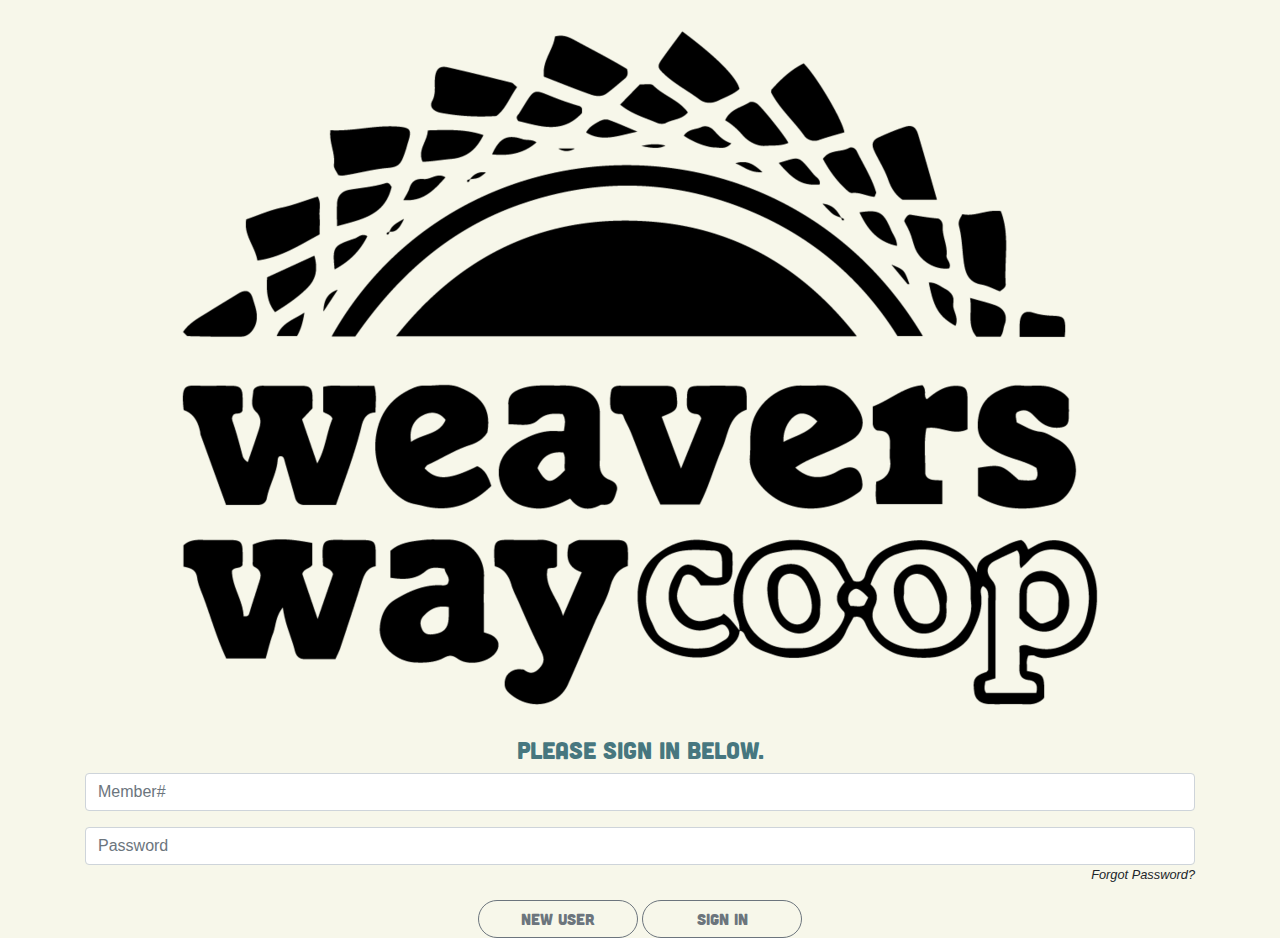
<file: web-starter/index.html>
<!DOCTYPE html>
<html lang="en">

<head>
  <title>Sign On</title>
  <!-- Required meta tags -->
  <meta charset="utf-8">
  <meta name="viewport" content="width=device-width, initial-scale=1, shrink-to-fit=no">

  <!-- Bootstrap CSS -->
  <link rel="stylesheet" href="https://maxcdn.bootstrapcdn.com/bootstrap/4.0.0/css/bootstrap.min.css">
  <link rel="stylesheet" href="https://use.fontawesome.com/releases/v5.0.8/css/all.css">
  <link rel="stylesheet" href="libraries/owl.carousel.min.css">
  <link rel="stylesheet" href="libraries/owl.theme.default.min.css">
  <link rel="stylesheet" href="libraries/jquery-ui-1.12.1/jquery-ui.min.css">
  <link rel="stylesheet" href="css/main.css">
</head>

<body>
  <!-- Our Code Starts Here -->
  <div class="container login">
    <div class="row content-center">
      <div class="col text-center">
        <img src="images/wwLogo.png" class="img-fluid" alt="Responsive image">
      </div>
    </div>
    <div class="row">
      <div class="col text-center">
        <p class="h4"> Please sign in below.</p>
      </div>
    </div>

    <div class="row">
      <div class="col content-center">
        <div class="form-group">
          <input type="number" class="form-control" id="memberNumber" placeholder="Member#">
        </div>
        <div class="form-group">
          <input type="password" class="form-control" id="password" placeholder="Password">
          <small class="float-right pb-3"> <em>Forgot Password?</em></small>
        </div>
      </div>
    </div>
    <div class="row">
      <div class="col text-center">
        <a class="btn btn-outline-secondary signOn"  href="splash.html">New User </a>
        <a class="btn btn-outline-secondary signOn" href="dashboard.html">Sign In</a>
      </div>
    </div>
  </div>



  <!-- Our Code Ends Here -->
  <!-- Optional JavaScript -->
  <!-- jQuery first, then Popper.js, then Bootstrap JS, then custom JS in the "bucket" -->
  <script src="https://cdnjs.cloudflare.com/ajax/libs/jquery/3.2.1/jquery.min.js"></script>
  <script src="libraries/jquery-ui-1.12.1/jquery-ui.min.js"></script>
  <script src="https://cdnjs.cloudflare.com/ajax/libs/popper.js/1.12.9/umd/popper.min.js"></script>
  <script src="https://maxcdn.bootstrapcdn.com/bootstrap/4.0.0/js/bootstrap.min.js"></script>
  <script src="js/bucket.js"></script>
  <script src="libraries/owl.carousel.min.js"></script>
</body>

</html>
</file>
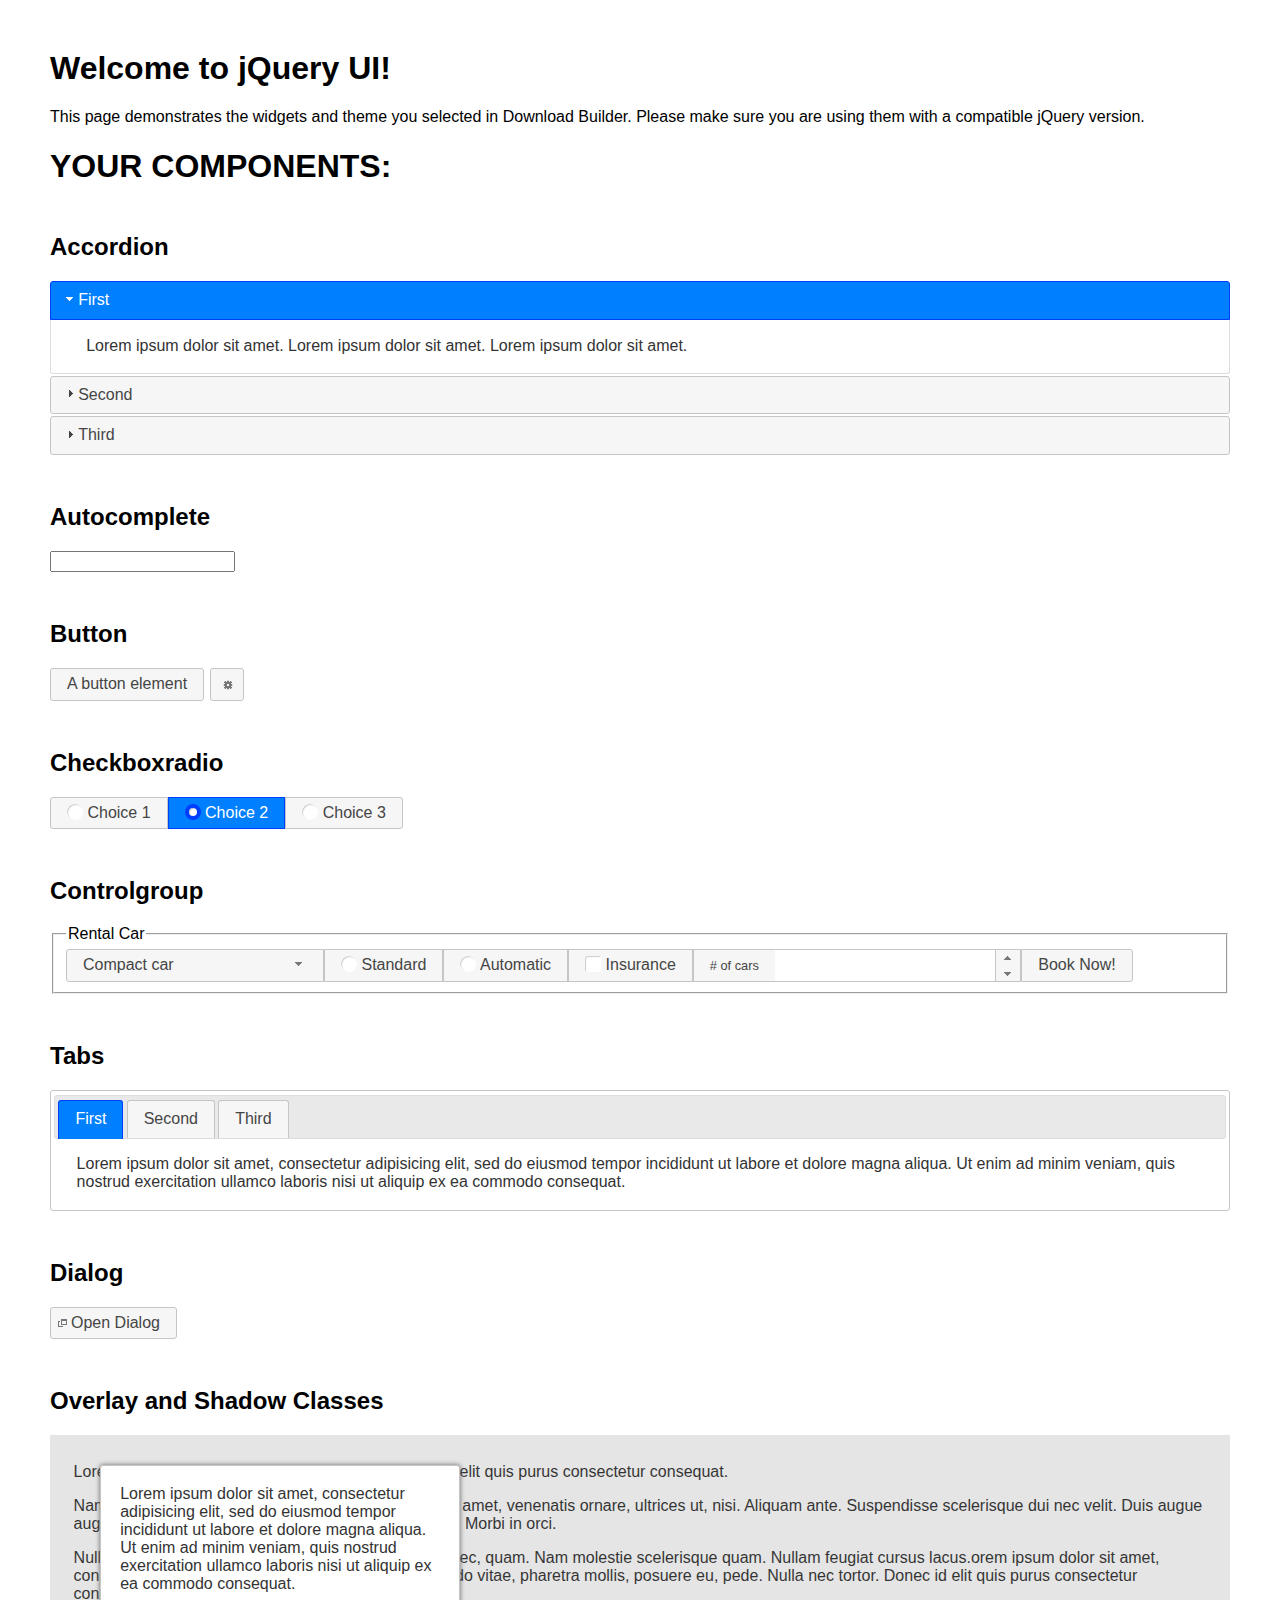
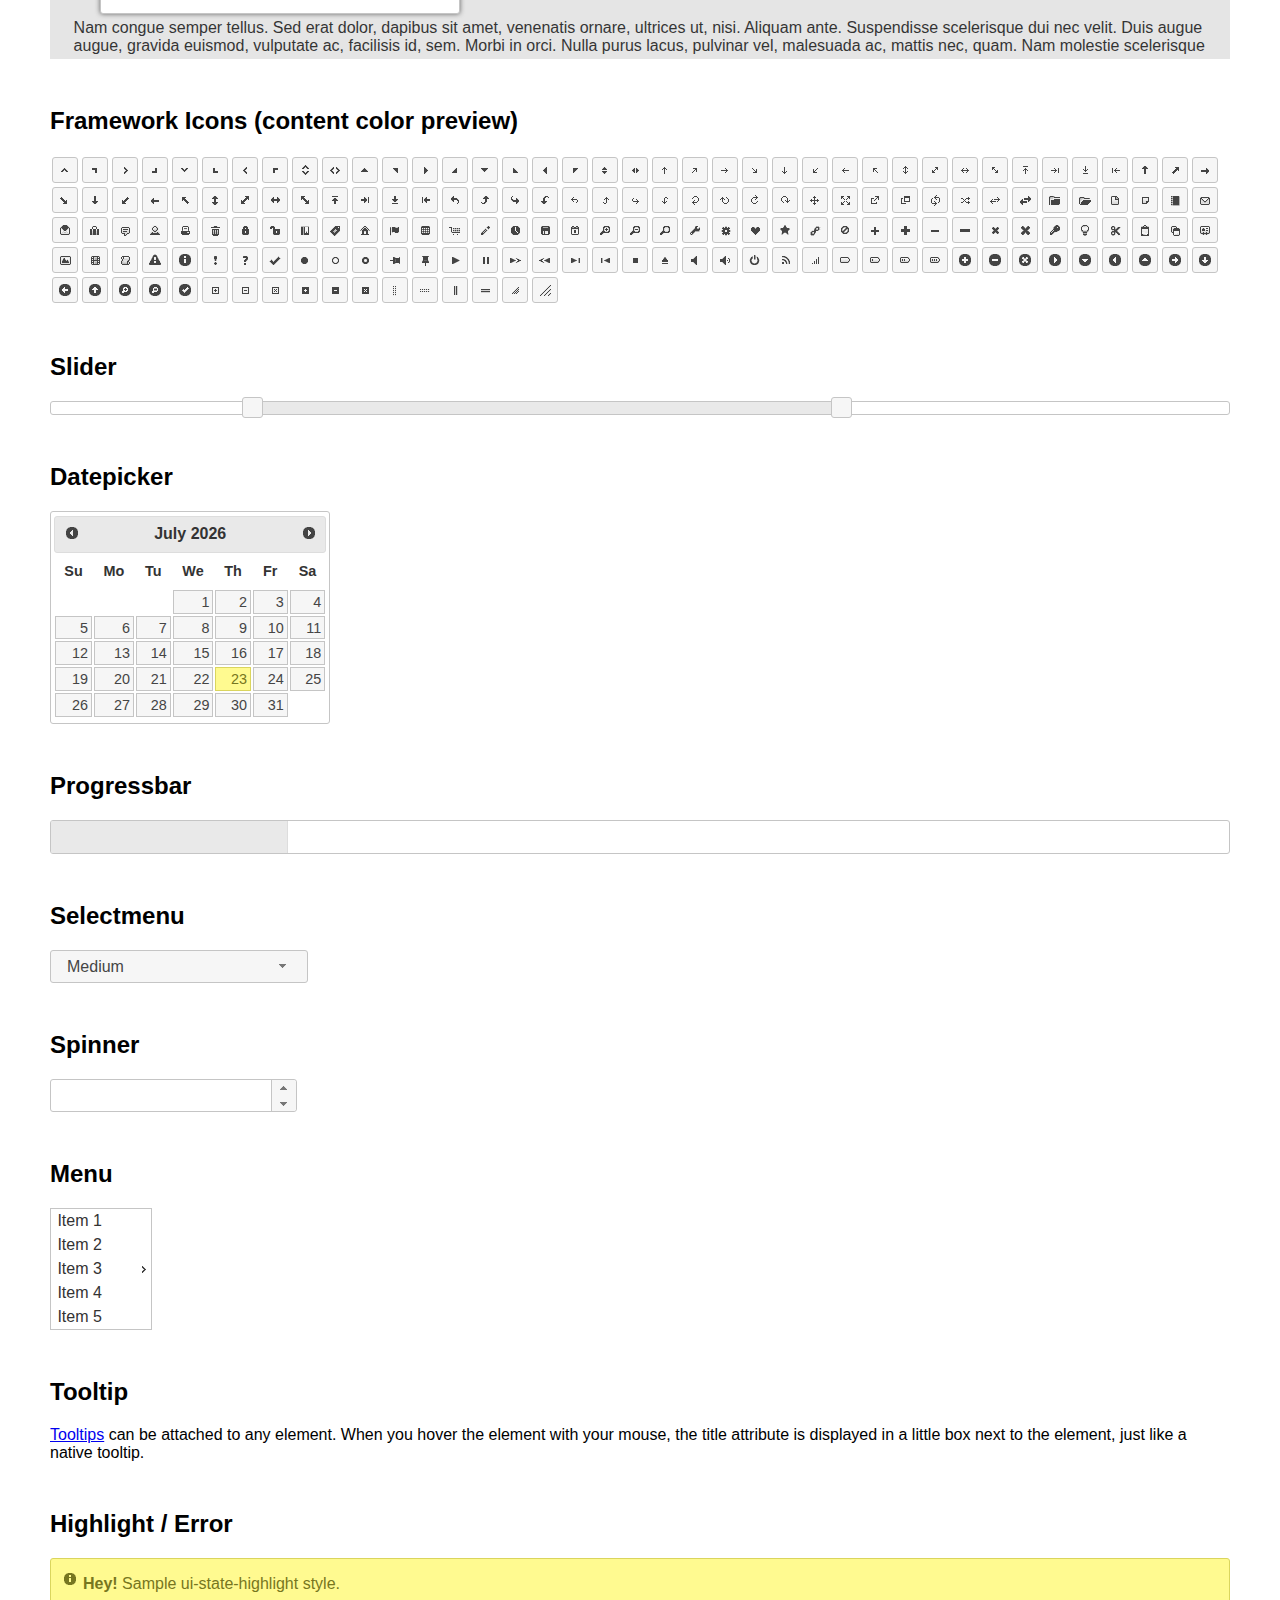
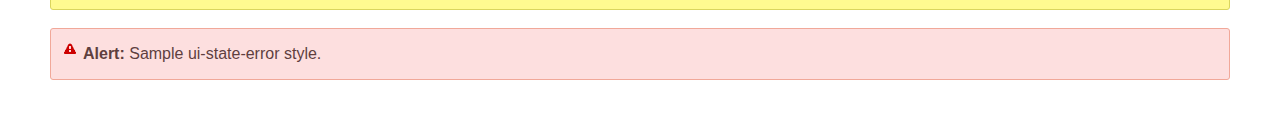
<file: web-starter/libraries/jquery-ui-1.12.1/index.html>
<!doctype html>
<html lang="us">
<head>
	<meta charset="utf-8">
	<title>jQuery UI Example Page</title>
	<link href="jquery-ui.css" rel="stylesheet">
	<style>
	body{
		font-family: "Trebuchet MS", sans-serif;
		margin: 50px;
	}
	.demoHeaders {
		margin-top: 2em;
	}
	#dialog-link {
		padding: .4em 1em .4em 20px;
		text-decoration: none;
		position: relative;
	}
	#dialog-link span.ui-icon {
		margin: 0 5px 0 0;
		position: absolute;
		left: .2em;
		top: 50%;
		margin-top: -8px;
	}
	#icons {
		margin: 0;
		padding: 0;
	}
	#icons li {
		margin: 2px;
		position: relative;
		padding: 4px 0;
		cursor: pointer;
		float: left;
		list-style: none;
	}
	#icons span.ui-icon {
		float: left;
		margin: 0 4px;
	}
	.fakewindowcontain .ui-widget-overlay {
		position: absolute;
	}
	select {
		width: 200px;
	}
	</style>
</head>
<body>

<h1>Welcome to jQuery UI!</h1>

<div class="ui-widget">
	<p>This page demonstrates the widgets and theme you selected in Download Builder. Please make sure you are using them with a compatible jQuery version.</p>
</div>

<h1>YOUR COMPONENTS:</h1>


<!-- Accordion -->
<h2 class="demoHeaders">Accordion</h2>
<div id="accordion">
	<h3>First</h3>
	<div>Lorem ipsum dolor sit amet. Lorem ipsum dolor sit amet. Lorem ipsum dolor sit amet.</div>
	<h3>Second</h3>
	<div>Phasellus mattis tincidunt nibh.</div>
	<h3>Third</h3>
	<div>Nam dui erat, auctor a, dignissim quis.</div>
</div>



<!-- Autocomplete -->
<h2 class="demoHeaders">Autocomplete</h2>
<div>
	<input id="autocomplete" title="type &quot;a&quot;">
</div>



<!-- Button -->
<h2 class="demoHeaders">Button</h2>
<button id="button">A button element</button>
<button id="button-icon">An icon-only button</button>



<!-- Checkboxradio -->
<h2 class="demoHeaders">Checkboxradio</h2>
<form style="margin-top: 1em;">
	<div id="radioset">
		<input type="radio" id="radio1" name="radio"><label for="radio1">Choice 1</label>
		<input type="radio" id="radio2" name="radio" checked="checked"><label for="radio2">Choice 2</label>
		<input type="radio" id="radio3" name="radio"><label for="radio3">Choice 3</label>
	</div>
</form>



<!-- Controlgroup -->
<h2 class="demoHeaders">Controlgroup</h2>
<fieldset>
	<legend>Rental Car</legend>
	<div id="controlgroup">
		<select id="car-type">
			<option>Compact car</option>
			<option>Midsize car</option>
			<option>Full size car</option>
			<option>SUV</option>
			<option>Luxury</option>
			<option>Truck</option>
			<option>Van</option>
		</select>
		<label for="transmission-standard">Standard</label>
		<input type="radio" name="transmission" id="transmission-standard">
		<label for="transmission-automatic">Automatic</label>
		<input type="radio" name="transmission" id="transmission-automatic">
		<label for="insurance">Insurance</label>
		<input type="checkbox" name="insurance" id="insurance">
		<label for="horizontal-spinner" class="ui-controlgroup-label"># of cars</label>
		<input id="horizontal-spinner" class="ui-spinner-input">
		<button>Book Now!</button>
	</div>
</fieldset>



<!-- Tabs -->
<h2 class="demoHeaders">Tabs</h2>
<div id="tabs">
	<ul>
		<li><a href="#tabs-1">First</a></li>
		<li><a href="#tabs-2">Second</a></li>
		<li><a href="#tabs-3">Third</a></li>
	</ul>
	<div id="tabs-1">Lorem ipsum dolor sit amet, consectetur adipisicing elit, sed do eiusmod tempor incididunt ut labore et dolore magna aliqua. Ut enim ad minim veniam, quis nostrud exercitation ullamco laboris nisi ut aliquip ex ea commodo consequat.</div>
	<div id="tabs-2">Phasellus mattis tincidunt nibh. Cras orci urna, blandit id, pretium vel, aliquet ornare, felis. Maecenas scelerisque sem non nisl. Fusce sed lorem in enim dictum bibendum.</div>
	<div id="tabs-3">Nam dui erat, auctor a, dignissim quis, sollicitudin eu, felis. Pellentesque nisi urna, interdum eget, sagittis et, consequat vestibulum, lacus. Mauris porttitor ullamcorper augue.</div>
</div>



<h2 class="demoHeaders">Dialog</h2>
<p>
	<button id="dialog-link" class="ui-button ui-corner-all ui-widget">
		<span class="ui-icon ui-icon-newwin"></span>Open Dialog
	</button>
</p>

<h2 class="demoHeaders">Overlay and Shadow Classes</h2>
<div style="position: relative; width: 96%; height: 200px; padding:1% 2%; overflow:hidden;" class="fakewindowcontain">
	<p>Lorem ipsum dolor sit amet,  Nulla nec tortor. Donec id elit quis purus consectetur consequat. </p><p>Nam congue semper tellus. Sed erat dolor, dapibus sit amet, venenatis ornare, ultrices ut, nisi. Aliquam ante. Suspendisse scelerisque dui nec velit. Duis augue augue, gravida euismod, vulputate ac, facilisis id, sem. Morbi in orci. </p><p>Nulla purus lacus, pulvinar vel, malesuada ac, mattis nec, quam. Nam molestie scelerisque quam. Nullam feugiat cursus lacus.orem ipsum dolor sit amet, consectetur adipiscing elit. Donec libero risus, commodo vitae, pharetra mollis, posuere eu, pede. Nulla nec tortor. Donec id elit quis purus consectetur consequat. </p><p>Nam congue semper tellus. Sed erat dolor, dapibus sit amet, venenatis ornare, ultrices ut, nisi. Aliquam ante. Suspendisse scelerisque dui nec velit. Duis augue augue, gravida euismod, vulputate ac, facilisis id, sem. Morbi in orci. Nulla purus lacus, pulvinar vel, malesuada ac, mattis nec, quam. Nam molestie scelerisque quam. </p><p>Nullam feugiat cursus lacus.orem ipsum dolor sit amet, consectetur adipiscing elit. Donec libero risus, commodo vitae, pharetra mollis, posuere eu, pede. Nulla nec tortor. Donec id elit quis purus consectetur consequat. Nam congue semper tellus. Sed erat dolor, dapibus sit amet, venenatis ornare, ultrices ut, nisi. Aliquam ante. </p><p>Suspendisse scelerisque dui nec velit. Duis augue augue, gravida euismod, vulputate ac, facilisis id, sem. Morbi in orci. Nulla purus lacus, pulvinar vel, malesuada ac, mattis nec, quam. Nam molestie scelerisque quam. Nullam feugiat cursus lacus.orem ipsum dolor sit amet, consectetur adipiscing elit. Donec libero risus, commodo vitae, pharetra mollis, posuere eu, pede. Nulla nec tortor. Donec id elit quis purus consectetur consequat. Nam congue semper tellus. Sed erat dolor, dapibus sit amet, venenatis ornare, ultrices ut, nisi. </p>

	<!-- ui-dialog -->
	<div class="ui-widget-overlay ui-front"></div>
	<div style="position: absolute; width: 320px; left: 50px; top: 30px; padding: 1.2em" class="ui-widget ui-front ui-widget-content ui-corner-all ui-widget-shadow">
		Lorem ipsum dolor sit amet, consectetur adipisicing elit, sed do eiusmod tempor incididunt ut labore et dolore magna aliqua. Ut enim ad minim veniam, quis nostrud exercitation ullamco laboris nisi ut aliquip ex ea commodo consequat.
	</div>

</div>

<!-- ui-dialog -->
<div id="dialog" title="Dialog Title">
	<p>Lorem ipsum dolor sit amet, consectetur adipisicing elit, sed do eiusmod tempor incididunt ut labore et dolore magna aliqua. Ut enim ad minim veniam, quis nostrud exercitation ullamco laboris nisi ut aliquip ex ea commodo consequat.</p>
</div>



<h2 class="demoHeaders">Framework Icons (content color preview)</h2>
<ul id="icons" class="ui-widget ui-helper-clearfix">
	<li class="ui-state-default ui-corner-all" title=".ui-icon-caret-1-n"><span class="ui-icon ui-icon-caret-1-n"></span></li>
	<li class="ui-state-default ui-corner-all" title=".ui-icon-caret-1-ne"><span class="ui-icon ui-icon-caret-1-ne"></span></li>
	<li class="ui-state-default ui-corner-all" title=".ui-icon-caret-1-e"><span class="ui-icon ui-icon-caret-1-e"></span></li>
	<li class="ui-state-default ui-corner-all" title=".ui-icon-caret-1-se"><span class="ui-icon ui-icon-caret-1-se"></span></li>
	<li class="ui-state-default ui-corner-all" title=".ui-icon-caret-1-s"><span class="ui-icon ui-icon-caret-1-s"></span></li>
	<li class="ui-state-default ui-corner-all" title=".ui-icon-caret-1-sw"><span class="ui-icon ui-icon-caret-1-sw"></span></li>
	<li class="ui-state-default ui-corner-all" title=".ui-icon-caret-1-w"><span class="ui-icon ui-icon-caret-1-w"></span></li>
	<li class="ui-state-default ui-corner-all" title=".ui-icon-caret-1-nw"><span class="ui-icon ui-icon-caret-1-nw"></span></li>
	<li class="ui-state-default ui-corner-all" title=".ui-icon-caret-2-n-s"><span class="ui-icon ui-icon-caret-2-n-s"></span></li>
	<li class="ui-state-default ui-corner-all" title=".ui-icon-caret-2-e-w"><span class="ui-icon ui-icon-caret-2-e-w"></span></li>
	<li class="ui-state-default ui-corner-all" title=".ui-icon-triangle-1-n"><span class="ui-icon ui-icon-triangle-1-n"></span></li>
	<li class="ui-state-default ui-corner-all" title=".ui-icon-triangle-1-ne"><span class="ui-icon ui-icon-triangle-1-ne"></span></li>
	<li class="ui-state-default ui-corner-all" title=".ui-icon-triangle-1-e"><span class="ui-icon ui-icon-triangle-1-e"></span></li>
	<li class="ui-state-default ui-corner-all" title=".ui-icon-triangle-1-se"><span class="ui-icon ui-icon-triangle-1-se"></span></li>
	<li class="ui-state-default ui-corner-all" title=".ui-icon-triangle-1-s"><span class="ui-icon ui-icon-triangle-1-s"></span></li>
	<li class="ui-state-default ui-corner-all" title=".ui-icon-triangle-1-sw"><span class="ui-icon ui-icon-triangle-1-sw"></span></li>
	<li class="ui-state-default ui-corner-all" title=".ui-icon-triangle-1-w"><span class="ui-icon ui-icon-triangle-1-w"></span></li>
	<li class="ui-state-default ui-corner-all" title=".ui-icon-triangle-1-nw"><span class="ui-icon ui-icon-triangle-1-nw"></span></li>
	<li class="ui-state-default ui-corner-all" title=".ui-icon-triangle-2-n-s"><span class="ui-icon ui-icon-triangle-2-n-s"></span></li>
	<li class="ui-state-default ui-corner-all" title=".ui-icon-triangle-2-e-w"><span class="ui-icon ui-icon-triangle-2-e-w"></span></li>
	<li class="ui-state-default ui-corner-all" title=".ui-icon-arrow-1-n"><span class="ui-icon ui-icon-arrow-1-n"></span></li>
	<li class="ui-state-default ui-corner-all" title=".ui-icon-arrow-1-ne"><span class="ui-icon ui-icon-arrow-1-ne"></span></li>
	<li class="ui-state-default ui-corner-all" title=".ui-icon-arrow-1-e"><span class="ui-icon ui-icon-arrow-1-e"></span></li>
	<li class="ui-state-default ui-corner-all" title=".ui-icon-arrow-1-se"><span class="ui-icon ui-icon-arrow-1-se"></span></li>
	<li class="ui-state-default ui-corner-all" title=".ui-icon-arrow-1-s"><span class="ui-icon ui-icon-arrow-1-s"></span></li>
	<li class="ui-state-default ui-corner-all" title=".ui-icon-arrow-1-sw"><span class="ui-icon ui-icon-arrow-1-sw"></span></li>
	<li class="ui-state-default ui-corner-all" title=".ui-icon-arrow-1-w"><span class="ui-icon ui-icon-arrow-1-w"></span></li>
	<li class="ui-state-default ui-corner-all" title=".ui-icon-arrow-1-nw"><span class="ui-icon ui-icon-arrow-1-nw"></span></li>
	<li class="ui-state-default ui-corner-all" title=".ui-icon-arrow-2-n-s"><span class="ui-icon ui-icon-arrow-2-n-s"></span></li>
	<li class="ui-state-default ui-corner-all" title=".ui-icon-arrow-2-ne-sw"><span class="ui-icon ui-icon-arrow-2-ne-sw"></span></li>
	<li class="ui-state-default ui-corner-all" title=".ui-icon-arrow-2-e-w"><span class="ui-icon ui-icon-arrow-2-e-w"></span></li>
	<li class="ui-state-default ui-corner-all" title=".ui-icon-arrow-2-se-nw"><span class="ui-icon ui-icon-arrow-2-se-nw"></span></li>
	<li class="ui-state-default ui-corner-all" title=".ui-icon-arrowstop-1-n"><span class="ui-icon ui-icon-arrowstop-1-n"></span></li>
	<li class="ui-state-default ui-corner-all" title=".ui-icon-arrowstop-1-e"><span class="ui-icon ui-icon-arrowstop-1-e"></span></li>
	<li class="ui-state-default ui-corner-all" title=".ui-icon-arrowstop-1-s"><span class="ui-icon ui-icon-arrowstop-1-s"></span></li>
	<li class="ui-state-default ui-corner-all" title=".ui-icon-arrowstop-1-w"><span class="ui-icon ui-icon-arrowstop-1-w"></span></li>
	<li class="ui-state-default ui-corner-all" title=".ui-icon-arrowthick-1-n"><span class="ui-icon ui-icon-arrowthick-1-n"></span></li>
	<li class="ui-state-default ui-corner-all" title=".ui-icon-arrowthick-1-ne"><span class="ui-icon ui-icon-arrowthick-1-ne"></span></li>
	<li class="ui-state-default ui-corner-all" title=".ui-icon-arrowthick-1-e"><span class="ui-icon ui-icon-arrowthick-1-e"></span></li>
	<li class="ui-state-default ui-corner-all" title=".ui-icon-arrowthick-1-se"><span class="ui-icon ui-icon-arrowthick-1-se"></span></li>
	<li class="ui-state-default ui-corner-all" title=".ui-icon-arrowthick-1-s"><span class="ui-icon ui-icon-arrowthick-1-s"></span></li>
	<li class="ui-state-default ui-corner-all" title=".ui-icon-arrowthick-1-sw"><span class="ui-icon ui-icon-arrowthick-1-sw"></span></li>
	<li class="ui-state-default ui-corner-all" title=".ui-icon-arrowthick-1-w"><span class="ui-icon ui-icon-arrowthick-1-w"></span></li>
	<li class="ui-state-default ui-corner-all" title=".ui-icon-arrowthick-1-nw"><span class="ui-icon ui-icon-arrowthick-1-nw"></span></li>
	<li class="ui-state-default ui-corner-all" title=".ui-icon-arrowthick-2-n-s"><span class="ui-icon ui-icon-arrowthick-2-n-s"></span></li>
	<li class="ui-state-default ui-corner-all" title=".ui-icon-arrowthick-2-ne-sw"><span class="ui-icon ui-icon-arrowthick-2-ne-sw"></span></li>
	<li class="ui-state-default ui-corner-all" title=".ui-icon-arrowthick-2-e-w"><span class="ui-icon ui-icon-arrowthick-2-e-w"></span></li>
	<li class="ui-state-default ui-corner-all" title=".ui-icon-arrowthick-2-se-nw"><span class="ui-icon ui-icon-arrowthick-2-se-nw"></span></li>
	<li class="ui-state-default ui-corner-all" title=".ui-icon-arrowthickstop-1-n"><span class="ui-icon ui-icon-arrowthickstop-1-n"></span></li>
	<li class="ui-state-default ui-corner-all" title=".ui-icon-arrowthickstop-1-e"><span class="ui-icon ui-icon-arrowthickstop-1-e"></span></li>
	<li class="ui-state-default ui-corner-all" title=".ui-icon-arrowthickstop-1-s"><span class="ui-icon ui-icon-arrowthickstop-1-s"></span></li>
	<li class="ui-state-default ui-corner-all" title=".ui-icon-arrowthickstop-1-w"><span class="ui-icon ui-icon-arrowthickstop-1-w"></span></li>
	<li class="ui-state-default ui-corner-all" title=".ui-icon-arrowreturnthick-1-w"><span class="ui-icon ui-icon-arrowreturnthick-1-w"></span></li>
	<li class="ui-state-default ui-corner-all" title=".ui-icon-arrowreturnthick-1-n"><span class="ui-icon ui-icon-arrowreturnthick-1-n"></span></li>
	<li class="ui-state-default ui-corner-all" title=".ui-icon-arrowreturnthick-1-e"><span class="ui-icon ui-icon-arrowreturnthick-1-e"></span></li>
	<li class="ui-state-default ui-corner-all" title=".ui-icon-arrowreturnthick-1-s"><span class="ui-icon ui-icon-arrowreturnthick-1-s"></span></li>
	<li class="ui-state-default ui-corner-all" title=".ui-icon-arrowreturn-1-w"><span class="ui-icon ui-icon-arrowreturn-1-w"></span></li>
	<li class="ui-state-default ui-corner-all" title=".ui-icon-arrowreturn-1-n"><span class="ui-icon ui-icon-arrowreturn-1-n"></span></li>
	<li class="ui-state-default ui-corner-all" title=".ui-icon-arrowreturn-1-e"><span class="ui-icon ui-icon-arrowreturn-1-e"></span></li>
	<li class="ui-state-default ui-corner-all" title=".ui-icon-arrowreturn-1-s"><span class="ui-icon ui-icon-arrowreturn-1-s"></span></li>
	<li class="ui-state-default ui-corner-all" title=".ui-icon-arrowrefresh-1-w"><span class="ui-icon ui-icon-arrowrefresh-1-w"></span></li>
	<li class="ui-state-default ui-corner-all" title=".ui-icon-arrowrefresh-1-n"><span class="ui-icon ui-icon-arrowrefresh-1-n"></span></li>
	<li class="ui-state-default ui-corner-all" title=".ui-icon-arrowrefresh-1-e"><span class="ui-icon ui-icon-arrowrefresh-1-e"></span></li>
	<li class="ui-state-default ui-corner-all" title=".ui-icon-arrowrefresh-1-s"><span class="ui-icon ui-icon-arrowrefresh-1-s"></span></li>
	<li class="ui-state-default ui-corner-all" title=".ui-icon-arrow-4"><span class="ui-icon ui-icon-arrow-4"></span></li>
	<li class="ui-state-default ui-corner-all" title=".ui-icon-arrow-4-diag"><span class="ui-icon ui-icon-arrow-4-diag"></span></li>
	<li class="ui-state-default ui-corner-all" title=".ui-icon-extlink"><span class="ui-icon ui-icon-extlink"></span></li>
	<li class="ui-state-default ui-corner-all" title=".ui-icon-newwin"><span class="ui-icon ui-icon-newwin"></span></li>
	<li class="ui-state-default ui-corner-all" title=".ui-icon-refresh"><span class="ui-icon ui-icon-refresh"></span></li>
	<li class="ui-state-default ui-corner-all" title=".ui-icon-shuffle"><span class="ui-icon ui-icon-shuffle"></span></li>
	<li class="ui-state-default ui-corner-all" title=".ui-icon-transfer-e-w"><span class="ui-icon ui-icon-transfer-e-w"></span></li>
	<li class="ui-state-default ui-corner-all" title=".ui-icon-transferthick-e-w"><span class="ui-icon ui-icon-transferthick-e-w"></span></li>
	<li class="ui-state-default ui-corner-all" title=".ui-icon-folder-collapsed"><span class="ui-icon ui-icon-folder-collapsed"></span></li>
	<li class="ui-state-default ui-corner-all" title=".ui-icon-folder-open"><span class="ui-icon ui-icon-folder-open"></span></li>
	<li class="ui-state-default ui-corner-all" title=".ui-icon-document"><span class="ui-icon ui-icon-document"></span></li>
	<li class="ui-state-default ui-corner-all" title=".ui-icon-document-b"><span class="ui-icon ui-icon-document-b"></span></li>
	<li class="ui-state-default ui-corner-all" title=".ui-icon-note"><span class="ui-icon ui-icon-note"></span></li>
	<li class="ui-state-default ui-corner-all" title=".ui-icon-mail-closed"><span class="ui-icon ui-icon-mail-closed"></span></li>
	<li class="ui-state-default ui-corner-all" title=".ui-icon-mail-open"><span class="ui-icon ui-icon-mail-open"></span></li>
	<li class="ui-state-default ui-corner-all" title=".ui-icon-suitcase"><span class="ui-icon ui-icon-suitcase"></span></li>
	<li class="ui-state-default ui-corner-all" title=".ui-icon-comment"><span class="ui-icon ui-icon-comment"></span></li>
	<li class="ui-state-default ui-corner-all" title=".ui-icon-person"><span class="ui-icon ui-icon-person"></span></li>
	<li class="ui-state-default ui-corner-all" title=".ui-icon-print"><span class="ui-icon ui-icon-print"></span></li>
	<li class="ui-state-default ui-corner-all" title=".ui-icon-trash"><span class="ui-icon ui-icon-trash"></span></li>
	<li class="ui-state-default ui-corner-all" title=".ui-icon-locked"><span class="ui-icon ui-icon-locked"></span></li>
	<li class="ui-state-default ui-corner-all" title=".ui-icon-unlocked"><span class="ui-icon ui-icon-unlocked"></span></li>
	<li class="ui-state-default ui-corner-all" title=".ui-icon-bookmark"><span class="ui-icon ui-icon-bookmark"></span></li>
	<li class="ui-state-default ui-corner-all" title=".ui-icon-tag"><span class="ui-icon ui-icon-tag"></span></li>
	<li class="ui-state-default ui-corner-all" title=".ui-icon-home"><span class="ui-icon ui-icon-home"></span></li>
	<li class="ui-state-default ui-corner-all" title=".ui-icon-flag"><span class="ui-icon ui-icon-flag"></span></li>
	<li class="ui-state-default ui-corner-all" title=".ui-icon-calculator"><span class="ui-icon ui-icon-calculator"></span></li>
	<li class="ui-state-default ui-corner-all" title=".ui-icon-cart"><span class="ui-icon ui-icon-cart"></span></li>
	<li class="ui-state-default ui-corner-all" title=".ui-icon-pencil"><span class="ui-icon ui-icon-pencil"></span></li>
	<li class="ui-state-default ui-corner-all" title=".ui-icon-clock"><span class="ui-icon ui-icon-clock"></span></li>
	<li class="ui-state-default ui-corner-all" title=".ui-icon-disk"><span class="ui-icon ui-icon-disk"></span></li>
	<li class="ui-state-default ui-corner-all" title=".ui-icon-calendar"><span class="ui-icon ui-icon-calendar"></span></li>
	<li class="ui-state-default ui-corner-all" title=".ui-icon-zoomin"><span class="ui-icon ui-icon-zoomin"></span></li>
	<li class="ui-state-default ui-corner-all" title=".ui-icon-zoomout"><span class="ui-icon ui-icon-zoomout"></span></li>
	<li class="ui-state-default ui-corner-all" title=".ui-icon-search"><span class="ui-icon ui-icon-search"></span></li>
	<li class="ui-state-default ui-corner-all" title=".ui-icon-wrench"><span class="ui-icon ui-icon-wrench"></span></li>
	<li class="ui-state-default ui-corner-all" title=".ui-icon-gear"><span class="ui-icon ui-icon-gear"></span></li>
	<li class="ui-state-default ui-corner-all" title=".ui-icon-heart"><span class="ui-icon ui-icon-heart"></span></li>
	<li class="ui-state-default ui-corner-all" title=".ui-icon-star"><span class="ui-icon ui-icon-star"></span></li>
	<li class="ui-state-default ui-corner-all" title=".ui-icon-link"><span class="ui-icon ui-icon-link"></span></li>
	<li class="ui-state-default ui-corner-all" title=".ui-icon-cancel"><span class="ui-icon ui-icon-cancel"></span></li>
	<li class="ui-state-default ui-corner-all" title=".ui-icon-plus"><span class="ui-icon ui-icon-plus"></span></li>
	<li class="ui-state-default ui-corner-all" title=".ui-icon-plusthick"><span class="ui-icon ui-icon-plusthick"></span></li>
	<li class="ui-state-default ui-corner-all" title=".ui-icon-minus"><span class="ui-icon ui-icon-minus"></span></li>
	<li class="ui-state-default ui-corner-all" title=".ui-icon-minusthick"><span class="ui-icon ui-icon-minusthick"></span></li>
	<li class="ui-state-default ui-corner-all" title=".ui-icon-close"><span class="ui-icon ui-icon-close"></span></li>
	<li class="ui-state-default ui-corner-all" title=".ui-icon-closethick"><span class="ui-icon ui-icon-closethick"></span></li>
	<li class="ui-state-default ui-corner-all" title=".ui-icon-key"><span class="ui-icon ui-icon-key"></span></li>
	<li class="ui-state-default ui-corner-all" title=".ui-icon-lightbulb"><span class="ui-icon ui-icon-lightbulb"></span></li>
	<li class="ui-state-default ui-corner-all" title=".ui-icon-scissors"><span class="ui-icon ui-icon-scissors"></span></li>
	<li class="ui-state-default ui-corner-all" title=".ui-icon-clipboard"><span class="ui-icon ui-icon-clipboard"></span></li>
	<li class="ui-state-default ui-corner-all" title=".ui-icon-copy"><span class="ui-icon ui-icon-copy"></span></li>
	<li class="ui-state-default ui-corner-all" title=".ui-icon-contact"><span class="ui-icon ui-icon-contact"></span></li>
	<li class="ui-state-default ui-corner-all" title=".ui-icon-image"><span class="ui-icon ui-icon-image"></span></li>
	<li class="ui-state-default ui-corner-all" title=".ui-icon-video"><span class="ui-icon ui-icon-video"></span></li>
	<li class="ui-state-default ui-corner-all" title=".ui-icon-script"><span class="ui-icon ui-icon-script"></span></li>
	<li class="ui-state-default ui-corner-all" title=".ui-icon-alert"><span class="ui-icon ui-icon-alert"></span></li>
	<li class="ui-state-default ui-corner-all" title=".ui-icon-info"><span class="ui-icon ui-icon-info"></span></li>
	<li class="ui-state-default ui-corner-all" title=".ui-icon-notice"><span class="ui-icon ui-icon-notice"></span></li>
	<li class="ui-state-default ui-corner-all" title=".ui-icon-help"><span class="ui-icon ui-icon-help"></span></li>
	<li class="ui-state-default ui-corner-all" title=".ui-icon-check"><span class="ui-icon ui-icon-check"></span></li>
	<li class="ui-state-default ui-corner-all" title=".ui-icon-bullet"><span class="ui-icon ui-icon-bullet"></span></li>
	<li class="ui-state-default ui-corner-all" title=".ui-icon-radio-off"><span class="ui-icon ui-icon-radio-off"></span></li>
	<li class="ui-state-default ui-corner-all" title=".ui-icon-radio-on"><span class="ui-icon ui-icon-radio-on"></span></li>
	<li class="ui-state-default ui-corner-all" title=".ui-icon-pin-w"><span class="ui-icon ui-icon-pin-w"></span></li>
	<li class="ui-state-default ui-corner-all" title=".ui-icon-pin-s"><span class="ui-icon ui-icon-pin-s"></span></li>
	<li class="ui-state-default ui-corner-all" title=".ui-icon-play"><span class="ui-icon ui-icon-play"></span></li>
	<li class="ui-state-default ui-corner-all" title=".ui-icon-pause"><span class="ui-icon ui-icon-pause"></span></li>
	<li class="ui-state-default ui-corner-all" title=".ui-icon-seek-next"><span class="ui-icon ui-icon-seek-next"></span></li>
	<li class="ui-state-default ui-corner-all" title=".ui-icon-seek-prev"><span class="ui-icon ui-icon-seek-prev"></span></li>
	<li class="ui-state-default ui-corner-all" title=".ui-icon-seek-end"><span class="ui-icon ui-icon-seek-end"></span></li>
	<li class="ui-state-default ui-corner-all" title=".ui-icon-seek-first"><span class="ui-icon ui-icon-seek-first"></span></li>
	<li class="ui-state-default ui-corner-all" title=".ui-icon-stop"><span class="ui-icon ui-icon-stop"></span></li>
	<li class="ui-state-default ui-corner-all" title=".ui-icon-eject"><span class="ui-icon ui-icon-eject"></span></li>
	<li class="ui-state-default ui-corner-all" title=".ui-icon-volume-off"><span class="ui-icon ui-icon-volume-off"></span></li>
	<li class="ui-state-default ui-corner-all" title=".ui-icon-volume-on"><span class="ui-icon ui-icon-volume-on"></span></li>
	<li class="ui-state-default ui-corner-all" title=".ui-icon-power"><span class="ui-icon ui-icon-power"></span></li>
	<li class="ui-state-default ui-corner-all" title=".ui-icon-signal-diag"><span class="ui-icon ui-icon-signal-diag"></span></li>
	<li class="ui-state-default ui-corner-all" title=".ui-icon-signal"><span class="ui-icon ui-icon-signal"></span></li>
	<li class="ui-state-default ui-corner-all" title=".ui-icon-battery-0"><span class="ui-icon ui-icon-battery-0"></span></li>
	<li class="ui-state-default ui-corner-all" title=".ui-icon-battery-1"><span class="ui-icon ui-icon-battery-1"></span></li>
	<li class="ui-state-default ui-corner-all" title=".ui-icon-battery-2"><span class="ui-icon ui-icon-battery-2"></span></li>
	<li class="ui-state-default ui-corner-all" title=".ui-icon-battery-3"><span class="ui-icon ui-icon-battery-3"></span></li>
	<li class="ui-state-default ui-corner-all" title=".ui-icon-circle-plus"><span class="ui-icon ui-icon-circle-plus"></span></li>
	<li class="ui-state-default ui-corner-all" title=".ui-icon-circle-minus"><span class="ui-icon ui-icon-circle-minus"></span></li>
	<li class="ui-state-default ui-corner-all" title=".ui-icon-circle-close"><span class="ui-icon ui-icon-circle-close"></span></li>
	<li class="ui-state-default ui-corner-all" title=".ui-icon-circle-triangle-e"><span class="ui-icon ui-icon-circle-triangle-e"></span></li>
	<li class="ui-state-default ui-corner-all" title=".ui-icon-circle-triangle-s"><span class="ui-icon ui-icon-circle-triangle-s"></span></li>
	<li class="ui-state-default ui-corner-all" title=".ui-icon-circle-triangle-w"><span class="ui-icon ui-icon-circle-triangle-w"></span></li>
	<li class="ui-state-default ui-corner-all" title=".ui-icon-circle-triangle-n"><span class="ui-icon ui-icon-circle-triangle-n"></span></li>
	<li class="ui-state-default ui-corner-all" title=".ui-icon-circle-arrow-e"><span class="ui-icon ui-icon-circle-arrow-e"></span></li>
	<li class="ui-state-default ui-corner-all" title=".ui-icon-circle-arrow-s"><span class="ui-icon ui-icon-circle-arrow-s"></span></li>
	<li class="ui-state-default ui-corner-all" title=".ui-icon-circle-arrow-w"><span class="ui-icon ui-icon-circle-arrow-w"></span></li>
	<li class="ui-state-default ui-corner-all" title=".ui-icon-circle-arrow-n"><span class="ui-icon ui-icon-circle-arrow-n"></span></li>
	<li class="ui-state-default ui-corner-all" title=".ui-icon-circle-zoomin"><span class="ui-icon ui-icon-circle-zoomin"></span></li>
	<li class="ui-state-default ui-corner-all" title=".ui-icon-circle-zoomout"><span class="ui-icon ui-icon-circle-zoomout"></span></li>
	<li class="ui-state-default ui-corner-all" title=".ui-icon-circle-check"><span class="ui-icon ui-icon-circle-check"></span></li>
	<li class="ui-state-default ui-corner-all" title=".ui-icon-circlesmall-plus"><span class="ui-icon ui-icon-circlesmall-plus"></span></li>
	<li class="ui-state-default ui-corner-all" title=".ui-icon-circlesmall-minus"><span class="ui-icon ui-icon-circlesmall-minus"></span></li>
	<li class="ui-state-default ui-corner-all" title=".ui-icon-circlesmall-close"><span class="ui-icon ui-icon-circlesmall-close"></span></li>
	<li class="ui-state-default ui-corner-all" title=".ui-icon-squaresmall-plus"><span class="ui-icon ui-icon-squaresmall-plus"></span></li>
	<li class="ui-state-default ui-corner-all" title=".ui-icon-squaresmall-minus"><span class="ui-icon ui-icon-squaresmall-minus"></span></li>
	<li class="ui-state-default ui-corner-all" title=".ui-icon-squaresmall-close"><span class="ui-icon ui-icon-squaresmall-close"></span></li>
	<li class="ui-state-default ui-corner-all" title=".ui-icon-grip-dotted-vertical"><span class="ui-icon ui-icon-grip-dotted-vertical"></span></li>
	<li class="ui-state-default ui-corner-all" title=".ui-icon-grip-dotted-horizontal"><span class="ui-icon ui-icon-grip-dotted-horizontal"></span></li>
	<li class="ui-state-default ui-corner-all" title=".ui-icon-grip-solid-vertical"><span class="ui-icon ui-icon-grip-solid-vertical"></span></li>
	<li class="ui-state-default ui-corner-all" title=".ui-icon-grip-solid-horizontal"><span class="ui-icon ui-icon-grip-solid-horizontal"></span></li>
	<li class="ui-state-default ui-corner-all" title=".ui-icon-gripsmall-diagonal-se"><span class="ui-icon ui-icon-gripsmall-diagonal-se"></span></li>
	<li class="ui-state-default ui-corner-all" title=".ui-icon-grip-diagonal-se"><span class="ui-icon ui-icon-grip-diagonal-se"></span></li>
</ul>


<!-- Slider -->
<h2 class="demoHeaders">Slider</h2>
<div id="slider"></div>



<!-- Datepicker -->
<h2 class="demoHeaders">Datepicker</h2>
<div id="datepicker"></div>



<!-- Progressbar -->
<h2 class="demoHeaders">Progressbar</h2>
<div id="progressbar"></div>



<!-- Progressbar -->
<h2 class="demoHeaders">Selectmenu</h2>
<select id="selectmenu">
	<option>Slower</option>
	<option>Slow</option>
	<option selected="selected">Medium</option>
	<option>Fast</option>
	<option>Faster</option>
</select>



<!-- Spinner -->
<h2 class="demoHeaders">Spinner</h2>
<input id="spinner">



<!-- Menu -->
<h2 class="demoHeaders">Menu</h2>
<ul style="width:100px;" id="menu">
	<li><div>Item 1</div></li>
	<li><div>Item 2</div></li>
	<li><div>Item 3</div>
		<ul>
			<li><div>Item 3-1</div></li>
			<li><div>Item 3-2</div></li>
			<li><div>Item 3-3</div></li>
			<li><div>Item 3-4</div></li>
			<li><div>Item 3-5</div></li>
		</ul>
	</li>
	<li><div>Item 4</div></li>
	<li><div>Item 5</div></li>
</ul>



<!-- Tooltip -->
<h2 class="demoHeaders">Tooltip</h2>
<p id="tooltip">
	<a href="#" title="That&apos;s what this widget is">Tooltips</a> can be attached to any element. When you hover
the element with your mouse, the title attribute is displayed in a little box next to the element, just like a native tooltip.
</p>


<!-- Highlight / Error -->
<h2 class="demoHeaders">Highlight / Error</h2>
<div class="ui-widget">
	<div class="ui-state-highlight ui-corner-all" style="margin-top: 20px; padding: 0 .7em;">
		<p><span class="ui-icon ui-icon-info" style="float: left; margin-right: .3em;"></span>
		<strong>Hey!</strong> Sample ui-state-highlight style.</p>
	</div>
</div>
<br>
<div class="ui-widget">
	<div class="ui-state-error ui-corner-all" style="padding: 0 .7em;">
		<p><span class="ui-icon ui-icon-alert" style="float: left; margin-right: .3em;"></span>
		<strong>Alert:</strong> Sample ui-state-error style.</p>
	</div>
</div>

<script src="external/jquery/jquery.js"></script>
<script src="jquery-ui.js"></script>
<script>

$( "#accordion" ).accordion();



var availableTags = [
	"ActionScript",
	"AppleScript",
	"Asp",
	"BASIC",
	"C",
	"C++",
	"Clojure",
	"COBOL",
	"ColdFusion",
	"Erlang",
	"Fortran",
	"Groovy",
	"Haskell",
	"Java",
	"JavaScript",
	"Lisp",
	"Perl",
	"PHP",
	"Python",
	"Ruby",
	"Scala",
	"Scheme"
];
$( "#autocomplete" ).autocomplete({
	source: availableTags
});



$( "#button" ).button();
$( "#button-icon" ).button({
	icon: "ui-icon-gear",
	showLabel: false
});



$( "#radioset" ).buttonset();



$( "#controlgroup" ).controlgroup();



$( "#tabs" ).tabs();



$( "#dialog" ).dialog({
	autoOpen: false,
	width: 400,
	buttons: [
		{
			text: "Ok",
			click: function() {
				$( this ).dialog( "close" );
			}
		},
		{
			text: "Cancel",
			click: function() {
				$( this ).dialog( "close" );
			}
		}
	]
});

// Link to open the dialog
$( "#dialog-link" ).click(function( event ) {
	$( "#dialog" ).dialog( "open" );
	event.preventDefault();
});



$( "#datepicker" ).datepicker({
	inline: true
});



$( "#slider" ).slider({
	range: true,
	values: [ 17, 67 ]
});



$( "#progressbar" ).progressbar({
	value: 20
});



$( "#spinner" ).spinner();



$( "#menu" ).menu();



$( "#tooltip" ).tooltip();



$( "#selectmenu" ).selectmenu();


// Hover states on the static widgets
$( "#dialog-link, #icons li" ).hover(
	function() {
		$( this ).addClass( "ui-state-hover" );
	},
	function() {
		$( this ).removeClass( "ui-state-hover" );
	}
);
</script>
</body>
</html>
</file>
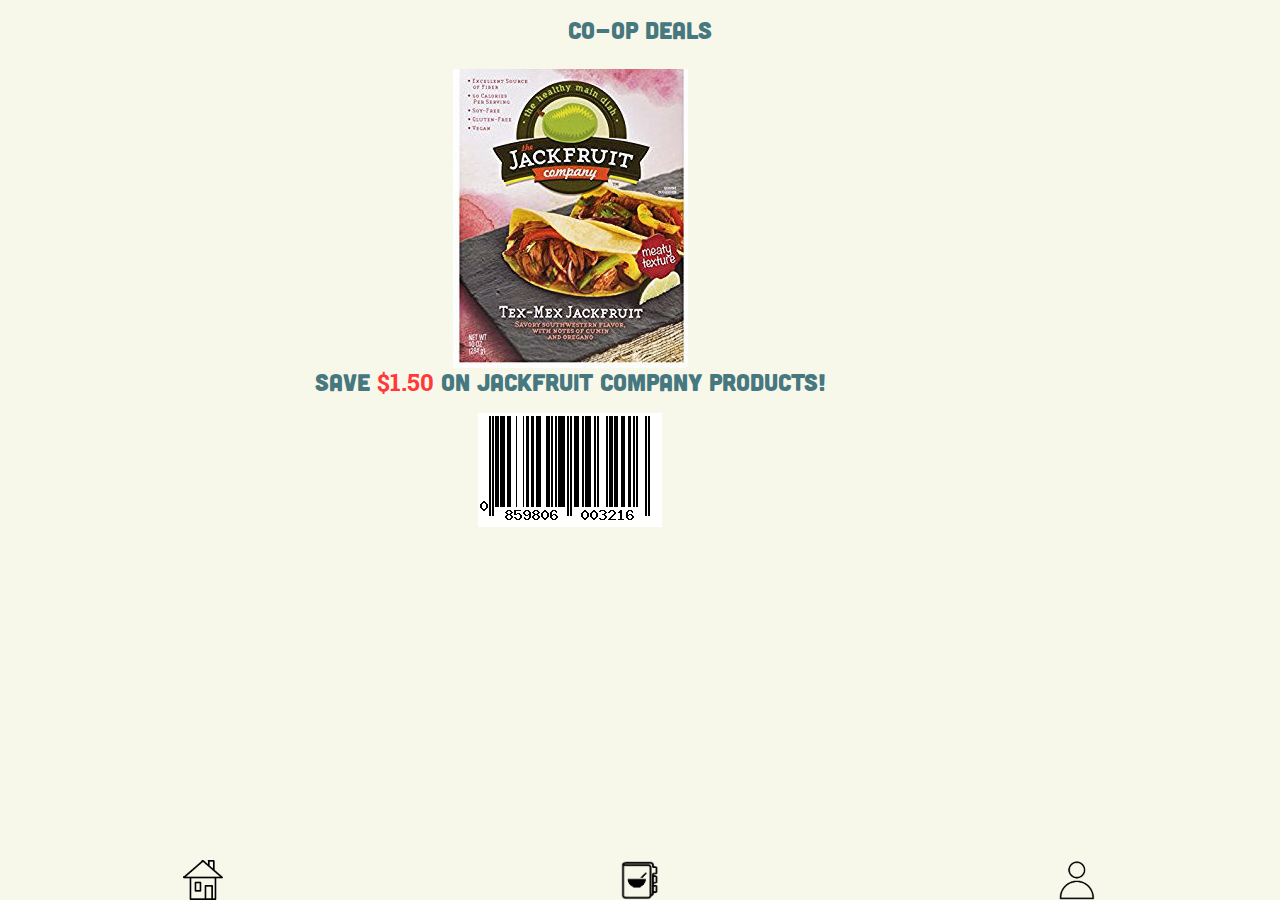
<file: web-starter/coupon.html>
<!DOCTYPE html>
<html lang="en">
  <head>
    <title>Coupon</title>
    <!-- Required meta tags -->
    <meta charset="utf-8">
    <meta name="viewport" content="width=device-width, initial-scale=1, shrink-to-fit=no">

    <!-- Bootstrap CSS -->
    <link rel="stylesheet" href="https://maxcdn.bootstrapcdn.com/bootstrap/4.0.0/css/bootstrap.min.css">
    <link rel="stylesheet" href="https://use.fontawesome.com/releases/v5.0.8/css/all.css">
    <link rel="stylesheet" href="libraries/owl.carousel.min.css">
    <link rel="stylesheet" href="libraries/owl.theme.default.min.css">
    <link rel="stylesheet" href="libraries/jquery-ui-1.12.1/jquery-ui.min.css">
    <link rel="stylesheet" href="css/main.css">


  </head>
  <body>
    <!-- Our Code Starts Here -->
    <div class="container">
      <div class="row fixed-top mb-5">
        <h2 class="h4 w-100 p-3 text-center">Co-Op Deals</h2>
      </div>
    </div>


      <div class="container white-space">
        <div class="row">
          <div class="col text-center">
          <img src=images/jackfruit.jpg alt="jackfruit for sale">
          </div>
        </div>
        <div class="row">
          <div class="col text-center">
          <h4> Save <strong> $1.50</strong> on Jackfruit company Products! </h4>
          <p>
          </div>
        </div>

        <div class="row">
          <div class="col text-center">
          <img src=images/barcode.png alt="jackfruit for sale">
          </div>
        </div>
      </div>

    <div class="container">
      <div class="row footer mt-4 fixed-bottom">
        <div class="col text-center">
          <a href="dashboard.html"><img src="images/homeIcon.png" alt="home icon"></a>
        </div>
        <div class="col text-center">
          <a href="recipeBox.html"><img src="images/recipe.png" alt="recipe box"></a>
        </div>
        <div class="col text-center">
          <a href="profile.html"><img src="images/user.png" alt="Profile Icon"></a>
        </div>
      </div>
    </div>





    <!-- Our Code Ends Here -->
    <!-- Optional JavaScript -->
    <!-- jQuery first, then Popper.js, then Bootstrap JS, then custom JS in the "bucket" -->
    <script src="https://cdnjs.cloudflare.com/ajax/libs/jquery/3.2.1/jquery.min.js"></script>
    <script src="libraries/jquery-ui-1.12.1/jquery-ui.min.js"></script>
    <script src="https://cdnjs.cloudflare.com/ajax/libs/popper.js/1.12.9/umd/popper.min.js"></script>
    <script src="https://maxcdn.bootstrapcdn.com/bootstrap/4.0.0/js/bootstrap.min.js"></script>
    <script src="js/bucket.js"></script>
    <script src="libraries/owl.carousel.min.js"></script>
</html>
</file>
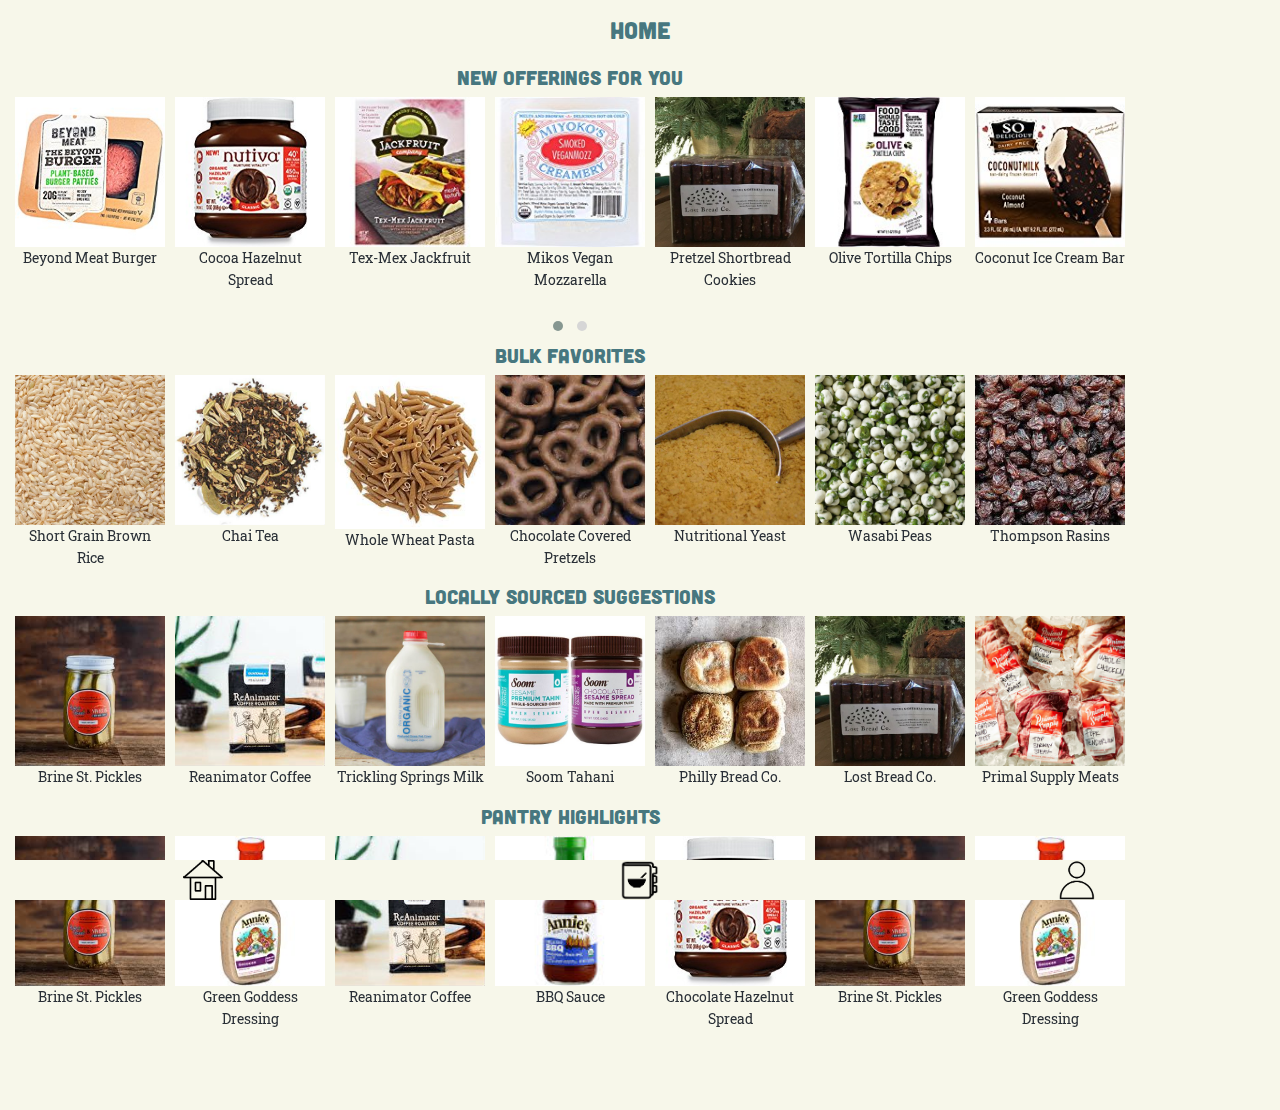
<file: web-starter/dashboard.html>
<!DOCTYPE html>
<html lang="en">
  <head>
    <title>Home</title>
    <!-- Required meta tags -->
    <meta charset="utf-8">
    <meta name="viewport" content="width=device-width, initial-scale=1, shrink-to-fit=no">

    <!-- Bootstrap CSS -->
    <link rel="stylesheet" href="https://maxcdn.bootstrapcdn.com/bootstrap/4.0.0/css/bootstrap.min.css">
    <link rel="stylesheet" href="https://use.fontawesome.com/releases/v5.0.8/css/all.css">
    <link rel="stylesheet" href="libraries/owl.carousel.min.css">
    <link rel="stylesheet" href="libraries/owl.theme.default.min.css">
    <link rel="stylesheet" href="libraries/jquery-ui-1.12.1/jquery-ui.min.css">
    <link rel="stylesheet" href="css/main.css">
  </head>
  <body>
    <!-- Our Code Starts Here -->
    <div class="container">
    <div class="row mb-5 fixed-top">
      <h2 class= "h4 w-100 p-3 text-center"> Home </h2>
    </div>
  </div>
    <div class="container white-space">
    <div class="row">
      <div class="col text-center">
      <p class="h5 text-center">New Offerings For You</p>
    <div class="owl-carousel owl-theme">
    <a href="#"><img src="images/products/beyondMeat.jpg" class="img-fluid" alt="Beyond Meat Burger"> <p>Beyond Meat Burger</p></a>
    <a href="#"><img src="images/products/cocoSpread.jpg" class="img-fluid" alt="Cocoa Hazelnut Spread"> <p>Cocoa Hazelnut Spread</p></a>
      <a href="product.html"><img src="images/products/jackfruit.jpg" class="img-fluid" alt="Tex-mex Jackfruit"><p> Tex-Mex Jackfruit</p></a>
      <a href="#"><img src="images/products/veganCheese.jpg" class="img-fluid" alt="Mikos Vegan Cheese"><p> Mikos Vegan Mozzarella</p></a>
      <a href="#"><img src="images/products/pretzelShortbread.jpg" class="img-fluid" alt="Pretzel Shortbread Cookies"><p> Pretzel Shortbread Cookies</p></a>
      <a href="#"><img src="images/products/oliveChips.jpg" class="img-fluid" alt="Olive Tortilla Chips"><p> Olive Tortilla Chips</p></a>
      <a href="#"><img src="images/products/iceCreamBar.jpg" class="img-fluid" alt="Coconut Ice Cream Bar"><p> Coconut Ice Cream Bar</p></a>
      <a href="#"><img src="images/products/cereal.jpg" class="img-fluid" alt="Blueberry Clusters Cereal"><p> Blueberry Clusters Cereal</p></a>
      <a href="#"><img src="images/products/coffee.jpg" class="img-fluid" alt="Reanimator coffee"><p> Reanimator Coffee</p></a>
      <a href="#"><img src="images/products/dressing.jpg" class="img-fluid" alt="Goddess Dressing"> <p> Goddess Dressing</p></a>
</div>
</div>
</div>
<div class="row">
<div class="col text-center">
  <p class="h5">Bulk Favorites</p>
<div class="owl-carousel owl-theme">
  <a href="#"><img src="images/products/brownRice.jpg" class="img-fluid" alt="Short Grain Brown Rice"><p> Short Grain Brown Rice</p></a>
  <a href="#"><img src="images/products/chaiTea.jpg" class="img-fluid" alt="Chai Tea"><p> Chai Tea</p></a>
  <a href="#"><img src="images/products/pasta.jpeg" class="img-fluid" alt="Whole Wheat Pasta"><p> Whole Wheat Pasta</p></a>
  <a href="#"><img src="images/products/cocoPretzels.jpeg" class="img-fluid" alt="Chocolate Covered Pretzels"><p> Chocolate Covered Pretzels</p></a>
  <a href="#"><img src="images/products/nutritionalYeast.jpg" class="img-fluid" alt="Nutritional Yeast"><p> Nutritional Yeast</p></a>
  <a href="#"><img src="images/products/wasabiPeas.jpg" class="img-fluid" alt="Wasabi Peas"><p> Wasabi Peas</p></a>
  <a href="#"><img src="images/products/rasins.jpg" class="img-fluid" alt="Rasins"><p> Thompson Rasins</p></a>
</div>
</div>
</div>
<div class="row">
<div class="col text-center">
  <p class="h5">Locally Sourced Suggestions </p>
<div class="owl-carousel owl-theme">
  <a href="#"><img src="images/products/brineSt.jpeg" class="img-fluid" alt=" Brine St. Pickles"><p> Brine St. Pickles</p></a>
  <a href="#"><img src="images/products/coffee.jpg" class="img-fluid" alt="Reanimator coffee"><p> Reanimator Coffee</p></a>
  <a href="#"><img src="images/products/milk.jpg" class="img-fluid" alt="Trickling Springs Milk"><p> Trickling Springs Milk </p></a>
  <a href="#"><img src="images/products/soom.jpeg" class="img-fluid" alt="Soom Tahani"><p> Soom Tahani</p></a>
  <a href="#"><img src="images/products/phillyBread.jpeg" class="img-fluid" alt="Philly Bread Co."><p> Philly Bread Co. </p></a>
  <a href="#"><img src="images/products/pretzelShortbread.jpg" class="img-fluid" alt="Lost Bread Co."><p> Lost Bread Co.</p></a>
  <a href="#"><img src="images/products/primalSupply.jpg" class="img-fluid" alt="Primal Supply Meats"><p> Primal Supply Meats</p></a>
</div>
</div>
</div>
<div class="row">
<div class="col text-center">
  <p class="h5"> Pantry Highlights </p>
<div class="owl-carousel owl-theme">
  <a href="#"><img src="images/products/brineSt.jpeg" class="img-fluid" alt="Brine St. Pickles"><p> Brine St. Pickles</p></a>
  <a href="#"><img src="images/products/dressing.jpg" class="img-fluid" alt="Green Goddess Dressing"> <p>Green Goddess Dressing</p></a>
  <a href="#"><img src="images/products/coffee.jpg" class="img-fluid" alt="Reanimator Coffee"><p> Reanimator Coffee</p></a>
  <a href="#"><img src="images/products/anniesBBQ.jpeg" class="img-fluid" alt="BBQ Sauce"> <p>BBQ Sauce</p></a>
<a href="#"><img src="images/products/cocoSpread.jpg" class="img-fluid" alt="Chocolate Hazelnut Spread"> <p>Chocolate Hazelnut Spread</p></a>

</div>
</div>
</div>
</div>
<div class="container">
<div class="row footer mt-4 fixed-bottom">
  <div class="col text-center">
    <a href="dashboard.html"><img src="images/homeIcon.png" alt="home icon"></a>
  </div>
  <div class="col text-center">
    <a href="recipeBox.html"><img src="images/recipe.png" alt="recipe box"></a>
  </div>
  <div class="col text-center">
    <a href="profile.html"><img src="images/user.png" alt="Profile Icon"></a>
  </div>
</div>
</div>

    <!-- Our Code Ends Here -->
    <!-- Optional JavaScript -->
    <!-- jQuery first, then Popper.js, then Bootstrap JS, then custom JS in the "bucket" -->
    <script src="https://cdnjs.cloudflare.com/ajax/libs/jquery/3.2.1/jquery.min.js"></script>
    <script src="libraries/jquery-ui-1.12.1/jquery-ui.min.js"></script>
    <script src="https://cdnjs.cloudflare.com/ajax/libs/popper.js/1.12.9/umd/popper.min.js"></script>
    <script src="https://maxcdn.bootstrapcdn.com/bootstrap/4.0.0/js/bootstrap.min.js"></script>
    <script src="js/bucket.js"></script>
    <script src="libraries/owl.carousel.min.js"></script>
  </body>
</html>
</file>
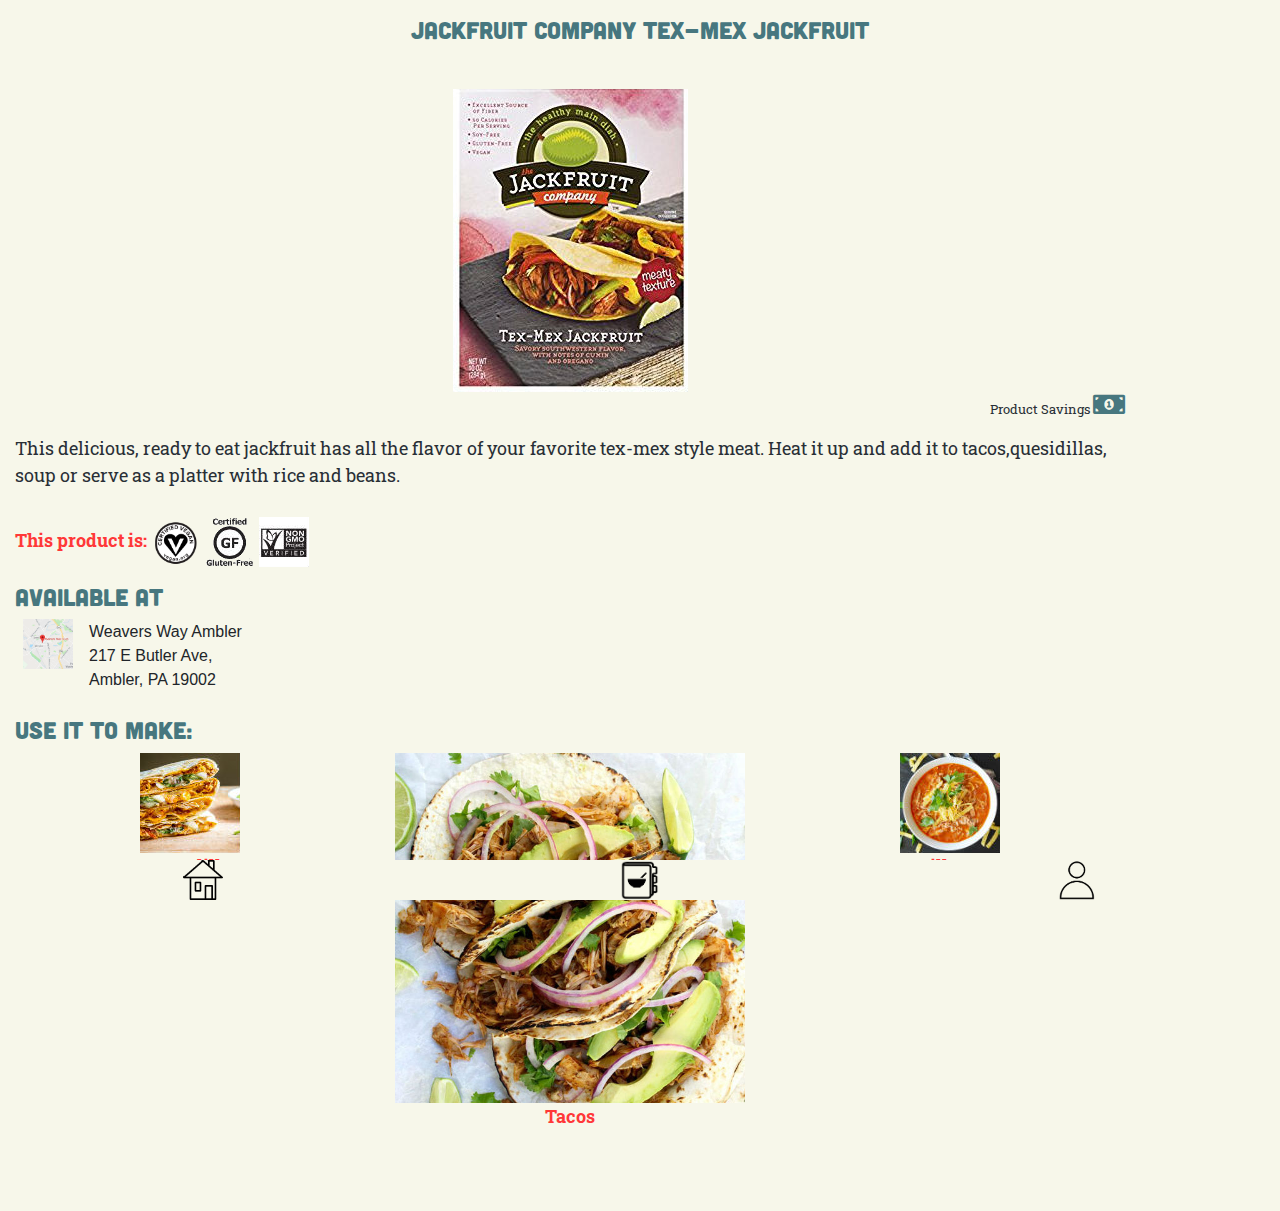
<file: web-starter/product.html>
<!DOCTYPE html>
<html lang="en">

<head>
  <title>Product</title>
  <!-- Required meta tags -->
  <meta charset="utf-8">
  <meta name="viewport" content="width=device-width, initial-scale=1, shrink-to-fit=no">

  <!-- Bootstrap CSS -->
  <link rel="stylesheet" href="https://maxcdn.bootstrapcdn.com/bootstrap/4.0.0/css/bootstrap.min.css">
  <link rel="stylesheet" href="https://use.fontawesome.com/releases/v5.0.8/css/all.css">
  <link rel="stylesheet" href="libraries/owl.carousel.min.css">
  <link rel="stylesheet" href="libraries/owl.theme.default.min.css">
  <link rel="stylesheet" href="libraries/jquery-ui-1.12.1/jquery-ui.min.css">
  <link rel="stylesheet" href="css/main.css">
</head>

<body>
  <!-- Our Code Starts Here -->
  <div class="container">
    <div class="row fixed-top">
      <h2 class="h4 w-100 p-3 text-center">Jackfruit Company Tex-Mex Jackfruit</h2>
    </div>
  </div>
    <div class="container white-space">
    <div class="row mt-5">
      <div class="col mt-4 text-center">
      <img class="img-fluid" src="images/jackfruit.jpg" alt="Jackfruit ">
    </div>
  </div>
  <div class="row">
    <div class="col text-right">

      <p id="coupon"> Product Savings

        <a href="coupon.html"><i class="fas fa-money-bill-alt fa-2x"></i></a></p>
      </div>
    </div>

    <div class="row text-left">
      <div class="col">
      <p> This delicious, ready to eat jackfruit has all the flavor of your favorite tex-mex style meat. Heat it up and add it to tacos,quesidillas, soup or serve as a platter with rice and beans.
        <br>
        <br>
        <strong> This product is:</strong>
        <img src="images/vegan.png" alt="vegan icon"> <img src="images/glutenFree.png" alt="Gluten Free Icon"> <img src="images/nonGmo.jpg" alt="Non GMO icon">
        </p>
    </div>
  </div>

    <div class="row">
    <div class="col">
      <p class="h4"> Available At</p>
    </div>
  </div>
<div class="row">
  <div class="col">

      <a href="https://www.google.com/maps/dir/''/weavers+way+ambler/@40.1562165,-75.2887884,12z/data=!4m8!4m7!1m0!1m5!1m1!1s0x89c6bb39f6265775:0xe55432650b94d4d6!2m2!1d-75.2187485!2d40.1562376"><img class="float-left ml-2 mr-3 img-fluid" src="images/amblerMap.png" alt="Ambler Map"></a>

      Weavers Way Ambler <br>217 E Butler Ave,<br> Ambler, PA 19002
    </div>
  </div>

    <div class="row mt-4">
      <div class="col">
      <p class="h4"> Use It To Make:</p>
    </div>
</div>
    <div class="row mb-5">
      <div class="col text-center">
        <img src="images/quesadilla.jpg" class="img-fluid" alt="Quesadilla">
        <p> <strong> Quesadillas</strong></p>
      </div>
      <div class="col text-center">
        <a href="recipe.html"><img src="images/tacos.jpg" class="img-fluid" alt="Tacos"></a>
        <p> <strong> Tacos</strong></p>
      </div>
      <div class="col text-center">
        <img src="images/tortillaSoup.jpg" class="img-fluid" alt="Tortilla Soup">
        <p> <strong> Tortilla Soup</strong></p>
      </div>
    </div>
  </div>
      <div class="container">
    <div class="row footer fixed-bottom">
      <div class="col text-center">
        <a href="dashboard.html"><img src="images/homeIcon.png" alt="home icon"></a>
      </div>
      <div class="col text-center">
        <a href="recipeBox.html"><img src="images/recipe.png" alt="recipe box"></a>
      </div>
      <div class="col text-center">
        <a href="profile.html"><img src="images/user.png" alt="Profile Icon"></a>
      </div>
    </div>
  </div>



  <!-- Our Code Ends Here -->
  <!-- Optional JavaScript -->
  <!-- jQuery first, then Popper.js, then Bootstrap JS, then custom JS in the "bucket" -->
  <script src="https://cdnjs.cloudflare.com/ajax/libs/jquery/3.2.1/jquery.min.js"></script>
  <script src="libraries/jquery-ui-1.12.1/jquery-ui.min.js"></script>
  <script src="https://cdnjs.cloudflare.com/ajax/libs/popper.js/1.12.9/umd/popper.min.js"></script>
  <script src="https://maxcdn.bootstrapcdn.com/bootstrap/4.0.0/js/bootstrap.min.js"></script>
  <script src="js/bucket.js"></script>
  <script src="libraries/owl.carousel.min.js"></script>
</body>

</html>
</file>
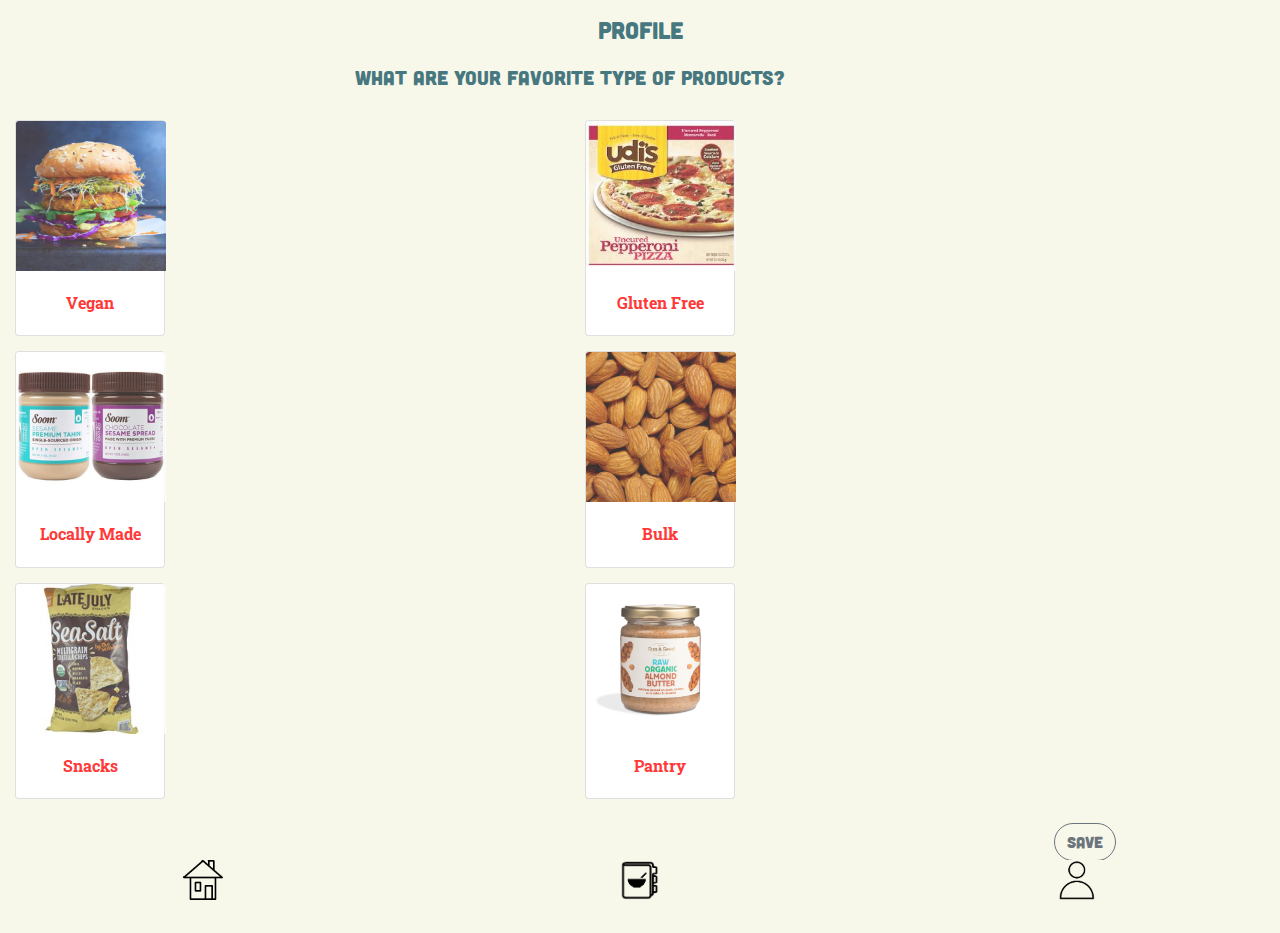
<file: web-starter/profile.html>
<!DOCTYPE html>
<html lang="en">

<head>
  <title>Product Pi</title>
  <!-- Required meta tags -->
  <meta charset="utf-8">
  <meta name="viewport" content="width=device-width, initial-scale=1, shrink-to-fit=no">

  <!-- Bootstrap CSS -->
  <link rel="stylesheet" href="https://maxcdn.bootstrapcdn.com/bootstrap/4.0.0/css/bootstrap.min.css">
  <link rel="stylesheet" href="https://use.fontawesome.com/releases/v5.0.8/css/all.css">
  <link rel="stylesheet" href="libraries/owl.carousel.min.css">
  <link rel="stylesheet" href="libraries/owl.theme.default.min.css">
  <link rel="stylesheet" href="libraries/jquery-ui-1.12.1/jquery-ui.min.css">
  <link rel="stylesheet" href="css/main.css">
</head>

<body>
  <!-- Our Code Starts Here -->
  <div class="container">
    <div class="row fixed-top ">
      <h2 class="h4 w-100 p-3 text-center">Profile</h2>
    </div>
    </div>
    <div class="container white-space" id="profile">
    <div class="row mb-2">
      <div class ="col text-center">
      <div class="content-center h5">
        <p class=h5>What are your favorite type of products?</p>
      </div>
    </div>
  </div>
    <div class="row">
      <div class="col text-center">
        <div class="card">
          <img class="card-img-top product" src="images/veganBurger.jpg" alt="vegan burger">
          <div class="card-body">
            <p class="card-text"><strong>Vegan</strong></p>
          </div>
        </div>
      </div>
      <div class="col text-center">
        <div class="card">
          <img class="card-img-top product" src="images/gfPizza.jpeg" alt="Gluten Free Pizza">
          <div class="card-body">
            <p class="card-text text-center"><strong>Gluten Free</strong></p>
          </div>
        </div>
      </div>
    </div>
    <div class="row">
      <div class="col text-center">
        <div class="card">
          <img class="card-img-top product" src="images/localMade.jpeg" alt="Soom Tahini">
          <div class="card-body">
            <p class="card-text text-center"><strong>Locally Made</strong></p>
          </div>
        </div>
      </div>
      <div class="col text-center">
        <div class="card">
          <img class="card-img-top product" src="images/bulk.png" alt="Bulk Almonds">
          <div class="card-body">
            <p class="card-text"><strong>Bulk</strong></p>
          </div>
        </div>
      </div>
    </div>
    <div class="row">
      <div class="col text-center">
        <div class="card">
          <img class="card-img-top product" src="images/snacks.jpg" alt="Tortilla Chips">
          <div class="card-body">
            <p class="card-text"><strong>Snacks</strong></p>
          </div>
        </div>
      </div>
      <div class="col text-center">
        <div class="card">
          <img class="card-img-top product" src="images/pantry.png" alt="Almond Butter">
          <div class="card-body">
            <p class="card-text"><strong>Pantry</strong></p>
          </div>
        </div>
      </div>
    </div>

    <div class="row float-right pr-4 pb-4 mb-5 mt-4">
      <a class="btn btn-outline-secondary" href="alert.html"> Save</a>
    </div>
  </div>
  <div class="container">
    <div class="row footer mt-4 fixed-bottom">
      <div class="col text-center">
        <a href="dashboard.html"><img src="images/homeIcon.png" alt="home icon"></a>
      </div>
      <div class="col text-center">
        <a href="recipeBox.html"><img src="images/recipe.png" alt="recipe box"></a>
      </div>
      <div class="col text-center">
        <a href="profile.html"><img src="images/user.png" alt="Profile Icon"></a>
      </div>
    </div>
  </div>


  <!-- Our Code Ends Here -->
  <!-- Optional JavaScript -->
  <!-- jQuery first, then Popper.js, then Bootstrap JS, then custom JS in the "bucket" -->
  <script src="https://cdnjs.cloudflare.com/ajax/libs/jquery/3.2.1/jquery.min.js"></script>
  <script src="libraries/jquery-ui-1.12.1/jquery-ui.min.js"></script>
  <script src="https://cdnjs.cloudflare.com/ajax/libs/popper.js/1.12.9/umd/popper.min.js"></script>
  <script src="https://maxcdn.bootstrapcdn.com/bootstrap/4.0.0/js/bootstrap.min.js"></script>
  <script src="js/bucket.js"></script>
  <script src="libraries/owl.carousel.min.js"></script>
</body>

</html>
</file>
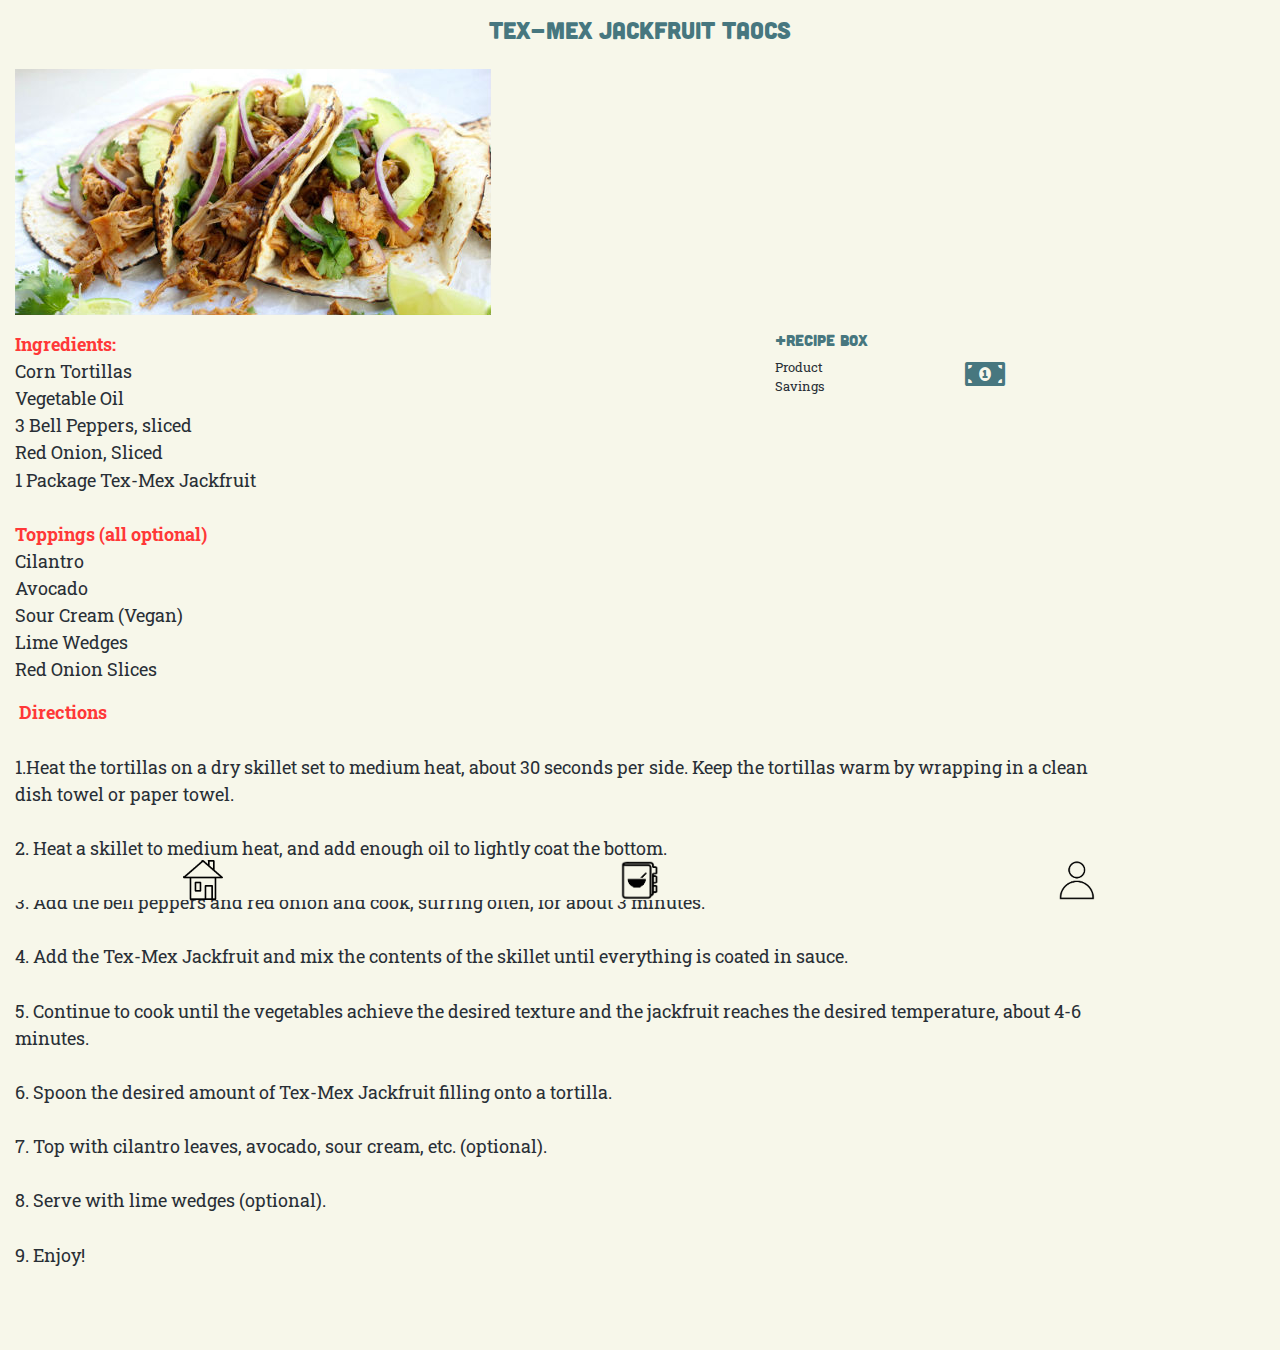
<file: web-starter/recipe.html>
<!DOCTYPE html>
<html lang="en">
  <head>
    <title>Title goes here...</title>
    <!-- Required meta tags -->
    <meta charset="utf-8">
    <meta name="viewport" content="width=device-width, initial-scale=1, shrink-to-fit=no">

    <!-- Bootstrap CSS -->
    <link rel="stylesheet" href="https://maxcdn.bootstrapcdn.com/bootstrap/4.0.0/css/bootstrap.min.css">
    <link rel="stylesheet" href="https://use.fontawesome.com/releases/v5.0.8/css/all.css">
    <link rel="stylesheet" href="libraries/owl.carousel.min.css">
    <link rel="stylesheet" href="libraries/owl.theme.default.min.css">
    <link rel="stylesheet" href="libraries/jquery-ui-1.12.1/jquery-ui.min.css">
    <link rel="stylesheet" href="css/main.css">


  </head>
  <body>
    <!-- Our Code Starts Here -->
    <div class="container">
      <div class="row fixed-top mb-5">
        <h2 class="h4 w-100 p-3 text-center">Tex-Mex Jackfruit Taocs</h2>
      </div>
    </div>


      <div class="container white-space">

      <div class="row mt-5">
        <div class="col">
        <img src="images/jackfruitTacos.jpg" class="img-fluid" alt="Jackfruit Tacos">
      </div>
    </div>


      <div class="row mt-3">
        <div class="col-8">
        <p><strong>Ingredients:</strong>
        <br> Corn Tortillas
        <br> Vegetable Oil
        <br> 3 Bell Peppers, sliced
        <br> Red Onion, Sliced
        <br> 1 Package Tex-Mex Jackfruit<br>
        <br> <strong>Toppings (all optional)</strong>
        <br> Cilantro
        <br> Avocado
        <br> Sour Cream (Vegan)
        <br> Lime Wedges
        <br> Red Onion Slices
      </p>
      </div>
      <div class="col-4">

        <p class="h6" id="addRecipe"> +Recipe Box </p>
        <p id="recipeAdded"> <strong> Added to recipe box</strong> </p>
        <div class="row">
          <div class="col-6">
        <p id="coupon"> Product<br> Savings</p>
        </div>
        <div class="col-6">
          <a href="coupon.html"><i class="fas fa-money-bill-alt fa-2x"></i></a>
        </div>
      </div>
      </div>
      </div>
      <div class="row">
        <div class="col text-left">
        <p><strong class="ml-1"> Directions</strong>
        <br><br> 1.Heat the tortillas on a dry skillet set to medium heat, about 30 seconds per side. Keep the tortillas warm by wrapping in a clean dish towel or paper towel.
        <br><br> 2. Heat a skillet to medium heat, and add enough oil to lightly coat the bottom.
        <br><br> 3. Add the bell peppers and red onion and cook, stirring often, for about 3 minutes.
        <br><br>4. Add the Tex-Mex Jackfruit and mix the contents of the skillet until everything is coated in sauce.
        <br><br>5. Continue to cook until the vegetables achieve the desired texture and the jackfruit reaches the desired temperature, about 4-6 minutes.
        <br><br>6. Spoon the desired amount of Tex-Mex Jackfruit filling onto a tortilla.
        <br><br>7. Top with cilantro leaves, avocado, sour cream, etc. (optional).
        <br><br>8. Serve with lime wedges (optional).
        <br><br>9. Enjoy!</p>
      </div>
    </div>
  </div>

    <div class="container">
      <div class="row footer mt-4 fixed-bottom">
        <div class="col text-center">
          <a href="dashboard.html"><img src="images/homeIcon.png" alt="home icon"></a>
        </div>
        <div class="col text-center">
          <a href="recipeBox.html"><img src="images/recipe.png" alt="recipe box"></a>
        </div>
        <div class="col text-center">
          <a href="profile.html"><img src="images/user.png" alt="Profile Icon"></a>
        </div>
      </div>
    </div>





    <!-- Our Code Ends Here -->
    <!-- Optional JavaScript -->
    <!-- jQuery first, then Popper.js, then Bootstrap JS, then custom JS in the "bucket" -->
    <script src="https://cdnjs.cloudflare.com/ajax/libs/jquery/3.2.1/jquery.min.js"></script>
    <script src="libraries/jquery-ui-1.12.1/jquery-ui.min.js"></script>
    <script src="https://cdnjs.cloudflare.com/ajax/libs/popper.js/1.12.9/umd/popper.min.js"></script>
    <script src="https://maxcdn.bootstrapcdn.com/bootstrap/4.0.0/js/bootstrap.min.js"></script>
    <script src="js/bucket.js"></script>
    <script src="libraries/owl.carousel.min.js"></script>
</html>
</file>
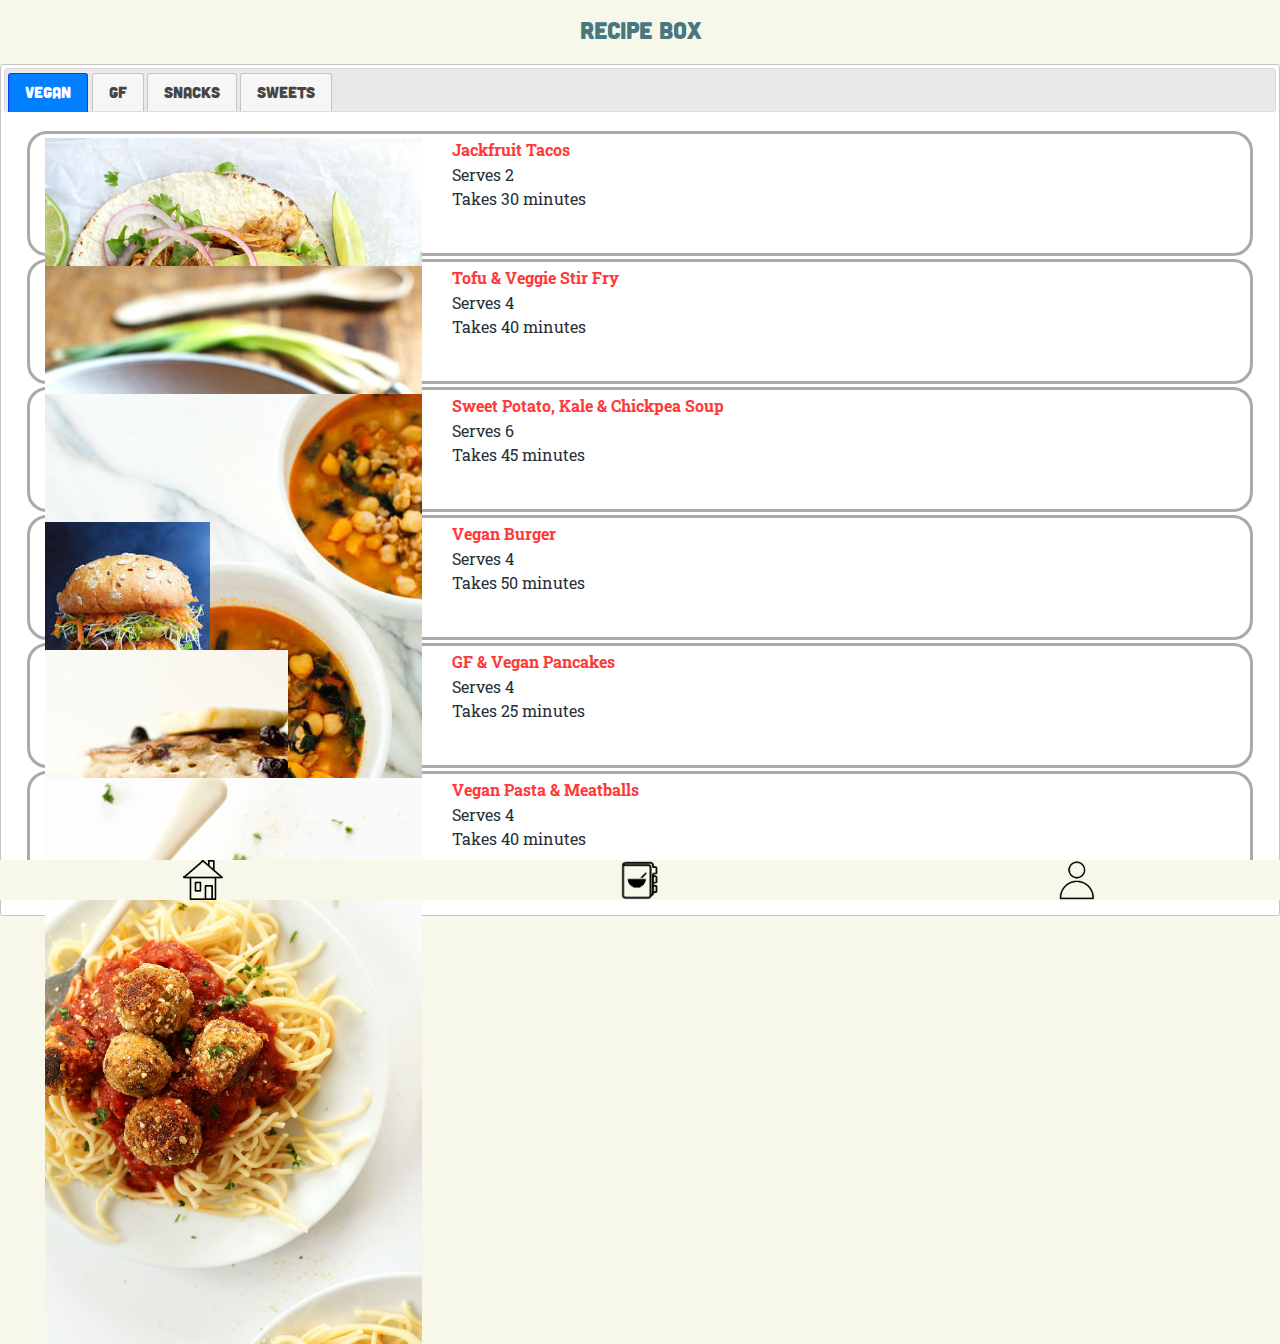
<file: web-starter/recipeBox.html>
<!DOCTYPE html>
<html lang="en">

<head>
  <title>Title goes here...</title>
  <!-- Required meta tags -->
  <meta charset="utf-8">
  <meta name="viewport" content="width=device-width, initial-scale=1, shrink-to-fit=no">

  <!-- Bootstrap CSS -->
  <link rel="stylesheet" href="https://maxcdn.bootstrapcdn.com/bootstrap/4.0.0/css/bootstrap.min.css">
  <link rel="stylesheet" href="https://use.fontawesome.com/releases/v5.0.8/css/all.css">
  <link rel="stylesheet" href="libraries/owl.carousel.min.css">
  <link rel="stylesheet" href="libraries/owl.theme.default.min.css">
  <link rel="stylesheet" href="libraries/jquery-ui-1.12.1/jquery-ui.min.css">
  <link rel="stylesheet" href="css/main.css">

</head>

<body>
  <!-- Our Code Starts Here -->
  <div class="container">
    <div class="row fixed-top mb-1">
      <h2 class="h4 w-100 p-2 pt-3 text-center">Recipe Box</h2>
    </div>
  </div>

    <div class="row  pt-5 mt-3 highlights">
      <div class="container-fluid">

        <div id="tabs">
          <ul>
            <li><a href="#tab-1">Vegan</a></li>
            <li><a href="#tab-2">GF</a></li>
            <li><a href="#tab-3">Snacks</a></li>
            <li><a href="#tab-4">Sweets</a></li>
          </ul>

          <div id="tab-1">
            <!-- start vegan tab -->
            <div class="container-fluid">
              <div class="row pb-1 pt-1 recipeBox">
                <div class="col-4">
                  <a href="recipe.html"><img src="images/recipeBox/rTacos.jpg" class="img-fluid float-left" alt="Tacos"></a>
            </div>
            <div class="col-8">
              <p> <strong> Jackfruit Tacos</strong> <br> Serves 2 <br> Takes 30 minutes</p>
                </div>
              </div>
              <div class="row pb-1 pt-1 recipeBox">
                <div class="col-4">
                  <img src="images/recipeBox/rTofuVeg.jpg" class="img-fluid float-left" alt="Tofu Stir Fry">
                </div>
                <div class="col-8">
                  <p><strong> Tofu & Veggie Stir Fry</strong> <br> Serves 4 <br> Takes 40 minutes</p>
                </div>
              </div>
              <div class="row pb-1 pt-1 recipeBox">
                <div class="col-4 h-100 align-con">
                  <img src="images/recipeBox/rVeganSoup.jpg" class="img-fluid float-left align" alt="Vegan Soup">
                </div>
                <div class="col-8">
                  <p><strong> Sweet Potato, Kale & Chickpea Soup</strong><br> Serves 6 <br> Takes 45 minutes</p>
                </div>
              </div>
              <div class="row pb-1 pt-1 recipeBox">
                <div class="col-4 align">
                  <img src="images/recipeBox/rVegBurger.jpg" class="img-fluid float-left align" alt="Vegan Burger">
                </div>
                <div class="col-8">
                  <p> <strong> Vegan Burger</strong> <br> Serves 4 <br> Takes 50 minutes</p>
                </div>
              </div>
              <div class="row pb-1 pt-1 recipeBox">
                <div class="col-4 align">
                  <img src="images/recipeBox/rPancakes.jpg" class="img-fluid float-left" alt="Gluten Free Vegan Pancakes">
                </div>
                <div class="col-8">
                  <p><strong> GF & Vegan Pancakes</strong> <br> Serves 4 <br> Takes 25 minutes</p>
                </div>
              </div>
              <div class="row pb-1 pt-1 recipeBox">
                <div class="col-4">
                  <img src="images/recipeBox/rVeganMeatballs.jpg" class="img-fluid float-left" alt="Vegan Meatballs">
                </div>
                <div class="col-8">
                  <p> <strong> Vegan Pasta & Meatballs </strong><br> Serves 4 <br> Takes 40 minutes</p>
                </div>
              </div>
            </div>
          </div>
          <!-- End Vegan Tab-->



          <div id="tab-2">
            <!-- start GF tab -->
            <div class="container-fluid h-100">
              <div class="row pb-1 pt-1 recipeBox">
                <div class="col-4 pt--1">
                  <a href="recipe.html"><img src="images/recipeBox/rTacos.jpg" class="img-fluid float-left" alt="GF Tacos"></a>
                </div>
                <div class="col-8">
                  <p> <strong> Jackfruit Tacos</strong> <br> Serves 2 <br> Takes 30 minutes</p>
                </div>
              </div>
              <div class="row pb-1 pt-1 recipeBox">
                <div class="col-4">
                  <img src="images/recipeBox/rTofuVeg.jpg" class="img-fluid float-left" alt="Veggie and Tofu Stirfry">
                </div>
                <div class="col-8">
                  <p><strong> Tofu & Veggie Stir Fry</strong> <br> Serves 4 <br> Takes 40 minutes</p>
                </div>
              </div>
              <div class="row pb-1 pt-1 recipeBox">
                <div class="col-4 ">
                  <img src="images/recipeBox/rCandiedAlmonds.jpg" class="img-fluid float-left align" alt="Candied Almonds">
                </div>
                <div class="col-8">
                  <p><strong> Candied Almonds</strong><br> Serves 8 <br> Takes 25 minutes</p>
                </div>
              </div>
              <div class="row pb-1 pt-1 recipeBox">
                <div class="col-4">
                  <img src="images/recipeBox/rBrownies.jpg" class="img-fluid float-left align" alt="Gluten Free Brownies">
                </div>
                <div class="col-8">
                  <p> <strong> Gluten Free Brownies</strong> <br> Makes 1 Dozen<br> Takes 1 Hour 20 Min</p>
                </div>
              </div>
              <div class="row pb-1 pt-1 recipeBox">
                <div class="col-4">
                  <img src="images/recipeBox/rFrittata.jpg" class="img-fluid float-left align" alt="Breakfast Frittata">
                </div>
                <div class="col-8">
                  <p> <strong> Breakfast Frittata</strong> <br> Serves 6-8<br> Takes 1 Hour </p>
                </div>
              </div>
              <div class="row pb-1 pt-1 recipeBox">
                <div class="col-4 align">
                  <img src="images/recipeBox/rPancakes.jpg" class="img-fluid float-left" alt="Vegan Gluten Free Pancakes">
                </div>
                <div class="col-8">
                  <p><strong> Gluten Free & Vegan Blueberry Pancakes</strong> <br> Serves 4 <br> Takes 25 minutes</p>
                </div>
              </div>
            </div>
          </div>
          <!-- End GF Tab-->
          <div id="tab-3">
            <!-- start Snacks tab -->
            <div class="container-fluid">
              <div class="row pb-1 pt-1 recipeBox">
                <div class="col-4">
                  <a href="recipe.html"><img src="images/recipeBox/rHummus.jpg" class="img-fluid float-left" alt="Hummus"></a>
                </div>
                <div class="col-8">
                  <p> <strong> Hummus</strong> <br> Makes 1 Cup <br> Takes 15 minutes</p>
                </div>
              </div>
              <div class="row pb-1 pt-1 recipeBox">
                <div class="col-4">
                  <img src="images/recipeBox/rAnts.jpg" class="img-fluid float-left" alt="Ants on a Log">
                </div>
                <div class="col-8">
                  <p><strong> Ants on a Log</strong> <br> Serves 1 <br> Takes 5 minutes</p>
                </div>
              </div>
              <div class="row pb-1 pt-1 recipeBox">
                <div class="col-4 align">
                  <img src="images/recipeBox/rCandiedAlmonds.jpg" class="img-fluid float-left align" alt="Candied Almonds">
                </div>
                <div class="col-8">
                  <p><strong> Candied Almonds</strong><br> Serves 8 <br> Takes 25 minutes</p>
                </div>
              </div>
              <div class="row pb-1 pt-1 recipeBox">
                <div class="col-4 align">
                  <img src="images/recipeBox/rBrownies.jpg" class="img-fluid float-left align" alt="Gluten Free Brownies">
                </div>
                <div class="col-8">
                  <p> <strong> Gluten Free Brownies</strong> <br> Makes 1 Dozen<br> Takes 1 Hour 20 Min</p>
                </div>
              </div>
              <div class="row pb-1 pt-1 recipeBox">
                <div class="col-4 align">
                  <img src="images/recipeBox/rTrailMix.jpg" class="img-fluid float-left" alt="Trail Mix">
                </div>
                <div class="col-8">
                  <p><strong> Trail Mix</strong> <br> Makes 2 Cups<br> Takes 5 minutes</p>
                </div>
              </div>
              <div class="row pb-1 pt-1 recipeBox">
                <div class="col-4">
                  <img src="images/recipeBox/rCauliBites.jpg" class="img-fluid float-left" alt="Buffalo Cauliflower Bites">
                </div>
                <div class="col-8">
                  <p> <strong> Buffalo Cauliflower Bites </strong><br> Serves 4 <br> Takes 50 minutes</p>
                </div>
              </div>
            </div>
          </div><!-- End Snacks Tab-->
          <div id="tab-4"><!-- start Sweets tab -->
            <div class="row pb-1 pt-1 recipeBox">
              <div class="col-4">
                <img src="images/recipeBox/rChoPretCookies.jpg" class="img-fluid float-left" alt="Chocolate Pretzel Cookies">
              </div>
              <div class="col-8">
                <p> <strong> Chocolate Pretzel Cookies</strong><br> Makes 2 Dz <br> Takes 55 Minutes</p>
              </div>
            </div>
            <div class="row pb-1 pt-1 recipeBox">
              <div class="col-4 align">
                <img src="images/recipeBox/rCandiedAlmonds.jpg" class="img-fluid float-left align" alt="Candied Almonds">
              </div>
              <div class="col-8">
                <p><strong> Candied Almonds</strong><br> Serves 8 <br> Takes 25 minutes</p>
              </div>
            </div>
            <div class="row pb-1 pt-1 recipeBox">
              <div class="col-4 align">
                <img src="images/recipeBox/rBrownies.jpg" class="img-fluid float-left align" alt="Gluten Free Brownies">
              </div>
              <div class="col-8">
                <p> <strong> Gluten Free Brownies</strong> <br> Makes 1 Dozen<br> Takes 1 Hour 20 Minutes</p>
              </div>
            </div>

            <div class="row pb-1 pt-1 recipeBox">
              <div class="col-4">
                <img src="images/recipeBox/rCake.jpg" class="img-fluid float-left" alt="Chocolate Fruit Cake">
              </div>
              <div class="col-8">
                <p> <strong> Birthday Cake </strong><br> Serves 10 <br> Takes 1 Hour 30 min</p>
              </div>
            </div>
          </div>
        </div><!-- End Sweets Tab-->

      </div>
    </div>
      <div class="container mt-5">
        <div class="row footer mt-4 fixed-bottom">
          <div class="col text-center">
            <a href="dashboard.html"><img src="images/homeIcon.png" alt="home icon"></a>
          </div>
          <div class="col text-center">
            <a href="recipeBox.html"><img src="images/recipe.png" alt="recipe box"></a>
          </div>
          <div class="col text-center">
            <a href="profile.html"><img src="images/user.png" alt="Profile Icon"></a>
          </div>
        </div>
      </div>

      <!-- Our Code Ends Here -->
      <!-- Optional JavaScript -->
      <!-- jQuery first, then Popper.js, then Bootstrap JS, then custom JS in the "bucket" -->
      <script src="https://cdnjs.cloudflare.com/ajax/libs/jquery/3.2.1/jquery.min.js"></script>
      <script src="libraries/jquery-ui-1.12.1/jquery-ui.min.js"></script>
      <script src="https://cdnjs.cloudflare.com/ajax/libs/popper.js/1.12.9/umd/popper.min.js"></script>
      <script src="https://maxcdn.bootstrapcdn.com/bootstrap/4.0.0/js/bootstrap.min.js"></script>
      <script src="js/bucket.js"></script>
      <script src="libraries/owl.carousel.min.js"></script>
</body>

</html>
</file>
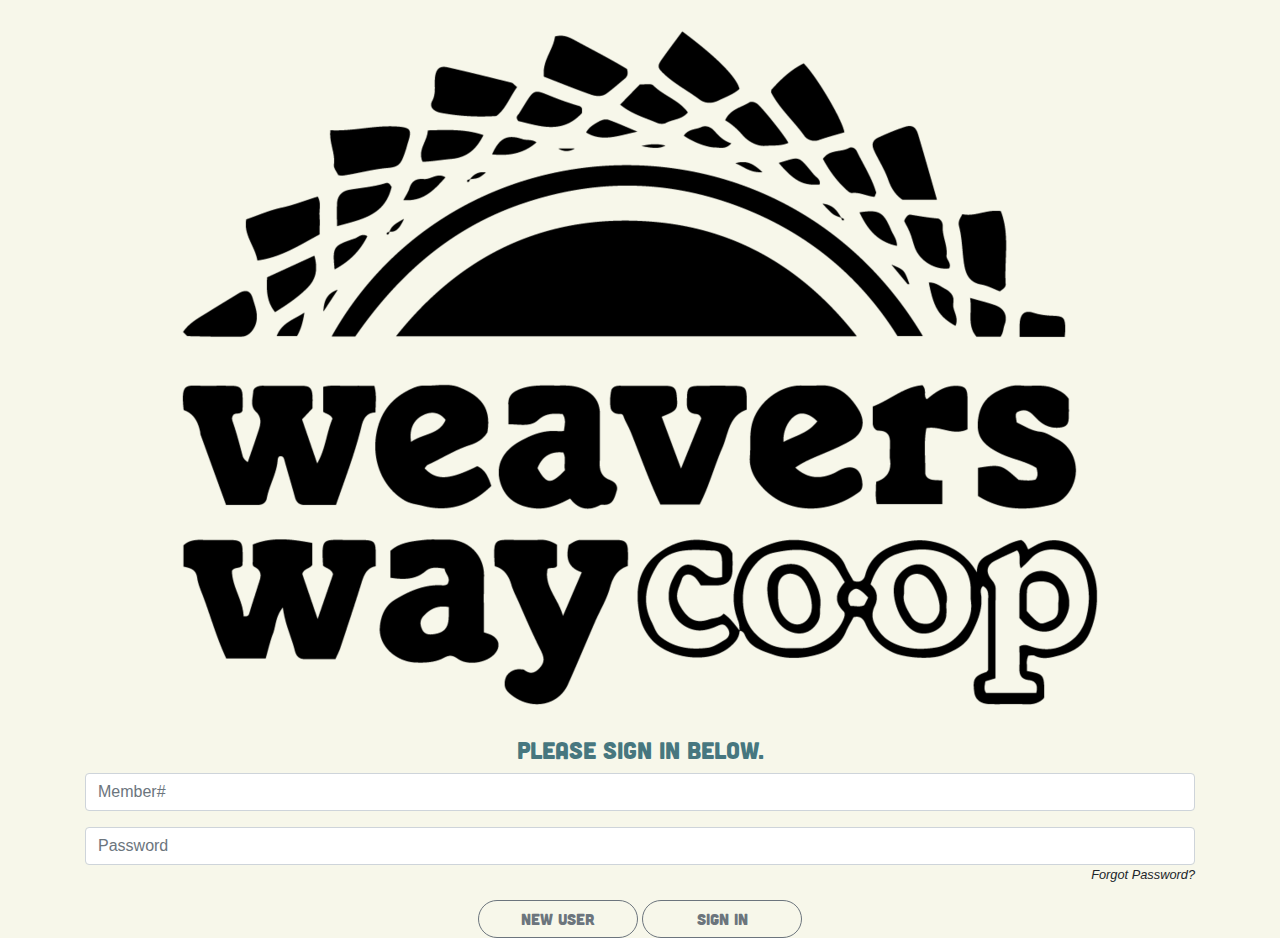
<file: web-starter/splash.html>
<!DOCTYPE html>
<html lang="en">

<head>
  <title>Sign On</title>
  <!-- Required meta tags -->
  <meta charset="utf-8">
  <meta name="viewport" content="width=device-width, initial-scale=1, shrink-to-fit=no">

  <!-- Bootstrap CSS -->
  <link rel="stylesheet" href="https://maxcdn.bootstrapcdn.com/bootstrap/4.0.0/css/bootstrap.min.css">
  <link rel="stylesheet" href="https://use.fontawesome.com/releases/v5.0.8/css/all.css">
  <link rel="stylesheet" href="libraries/jquery-ui-1.12.1/jquery-ui.min.css">
  <link rel="stylesheet" href="css/main.css">
</head>

<body>
  <!-- Our Code Starts Here -->
  <div class="container login">
    <div class="row content-center">
      <div class="col text-center">
        <img src="images/wwLogo.png" class="img-fluid" alt="Responsive image">
      </div>
    </div>
    <div class="row">
      <div class="col text-center">
        <p class="h4"> Please sign in below.</p>
      </div>
    </div>

    <div class="row">
      <div class="col content-center">
        <div class="form-group">
          <input type="number" class="form-control" id="memberNumber" placeholder="Member#">
        </div>
        <div class="form-group">
          <input type="password" class="form-control" id="password" placeholder="Password">
          <small class="float-right pb-3"> <em>Forgot Password?</em></small>
        </div>
      </div>
    </div>
    <div class="row">
      <div class="col text-center">
        <a class="btn btn-outline-secondary signOn"  href="splash.html">New User </a>
        <a class="btn btn-outline-secondary signOn" href="dashboard.html">Sign In</a>
      </div>
    </div>
  </div>



  <!-- Our Code Ends Here -->
  <!-- Optional JavaScript -->
  <!-- jQuery first, then Popper.js, then Bootstrap JS, then custom JS in the "bucket" -->
  <script src="https://cdnjs.cloudflare.com/ajax/libs/jquery/3.2.1/jquery.min.js"></script>
  <script src="libraries/jquery-ui-1.12.1/jquery-ui.min.js"></script>
  <script src="https://cdnjs.cloudflare.com/ajax/libs/popper.js/1.12.9/umd/popper.min.js"></script>
  <script src="https://maxcdn.bootstrapcdn.com/bootstrap/4.0.0/js/bootstrap.min.js"></script>
  <script src="js/bucket.js"></script>
</body>

</html>
</file>
<file: web-starter/css/main.css>
@import url('https://fonts.googleapis.com/css?family=Roboto+Slab');

@font-face{
	font-family: 'Cubano';
	src: url('Cubano/cubano-regular-webfont.eot');
	src: url('Cubano/cubano-regular-webfont.eot') format('embedded-opentype'),
	     url('Cubano/cubano-regular-webfont.woff') format('woff'),
	     url('Cubano/cubano-regular-webfont.ttf') format('truetype'),
	     url('Cubano/cubano-regular-webfont.svg') format('svg');
}

@import url('Cubano/cubano-regular-webfont.woff');

body {
  background-color: #F7F7EA;
}
a,h1,h2,h3,h4,h5,h6,.h1,.h2,.h3,.h4,.h5,.h6{
  color:#47777F;
  font-family:'Cubano', sans-serif;
}

 a>p{
  color:#292F36;
  font-family:'Roboto Slab', sans-serif;
  font-size: .9em;
}

p{
  color:#292F36;
  font-size: 1.13em;
  font-family:'Roboto Slab', serif;
}

strong{
  color:#FF3838;
  font-family:'Roboto Slab', sans-serif;
}
.btn{
  border-radius: 20px;
}
.fixed-top,.fixed-bottom{
  background-color:#F7F7EA;
}

.product{
  height: 150px;
  width: 150px;
}

.card{
  width:150px;
  height:fixed;
  margin-top: 15px;
}
.card-body{
  font-size: .9em;
}
.recipeBox{
  border: solid;
  border-color:#AAA;
  border-radius: 20px;
  margin-top: 3px;
  height:125px;
  display: flex;
  align-content: middle;
  font-family:'Roboto Slab', serif;
  font-size:.9em;
}


.signOn{
  width:10em;
}

.white-space {
  margin: 65px 0;
}

.tabSize{
  height:2em;
  width:auto;
}
.alert{
  height:100%;
  background-image: url("/Users/remi/Downloads/Final Project IDD/web-starter/images/backgroundAlert.jpg");
  background-repeat: no-repeat;
  background-size: cover;
}

#bgPicAlert{
  background:rgba(255,255,255, 0.6);
  border: solid;
  border-color:#AAA;
  border-radius: 20px;
  margin-top: 3px;
  vertical-align: middle;
  color:white;
}

#recipeAdded, #coupon{
  font-size:.8em;
}
</file>
